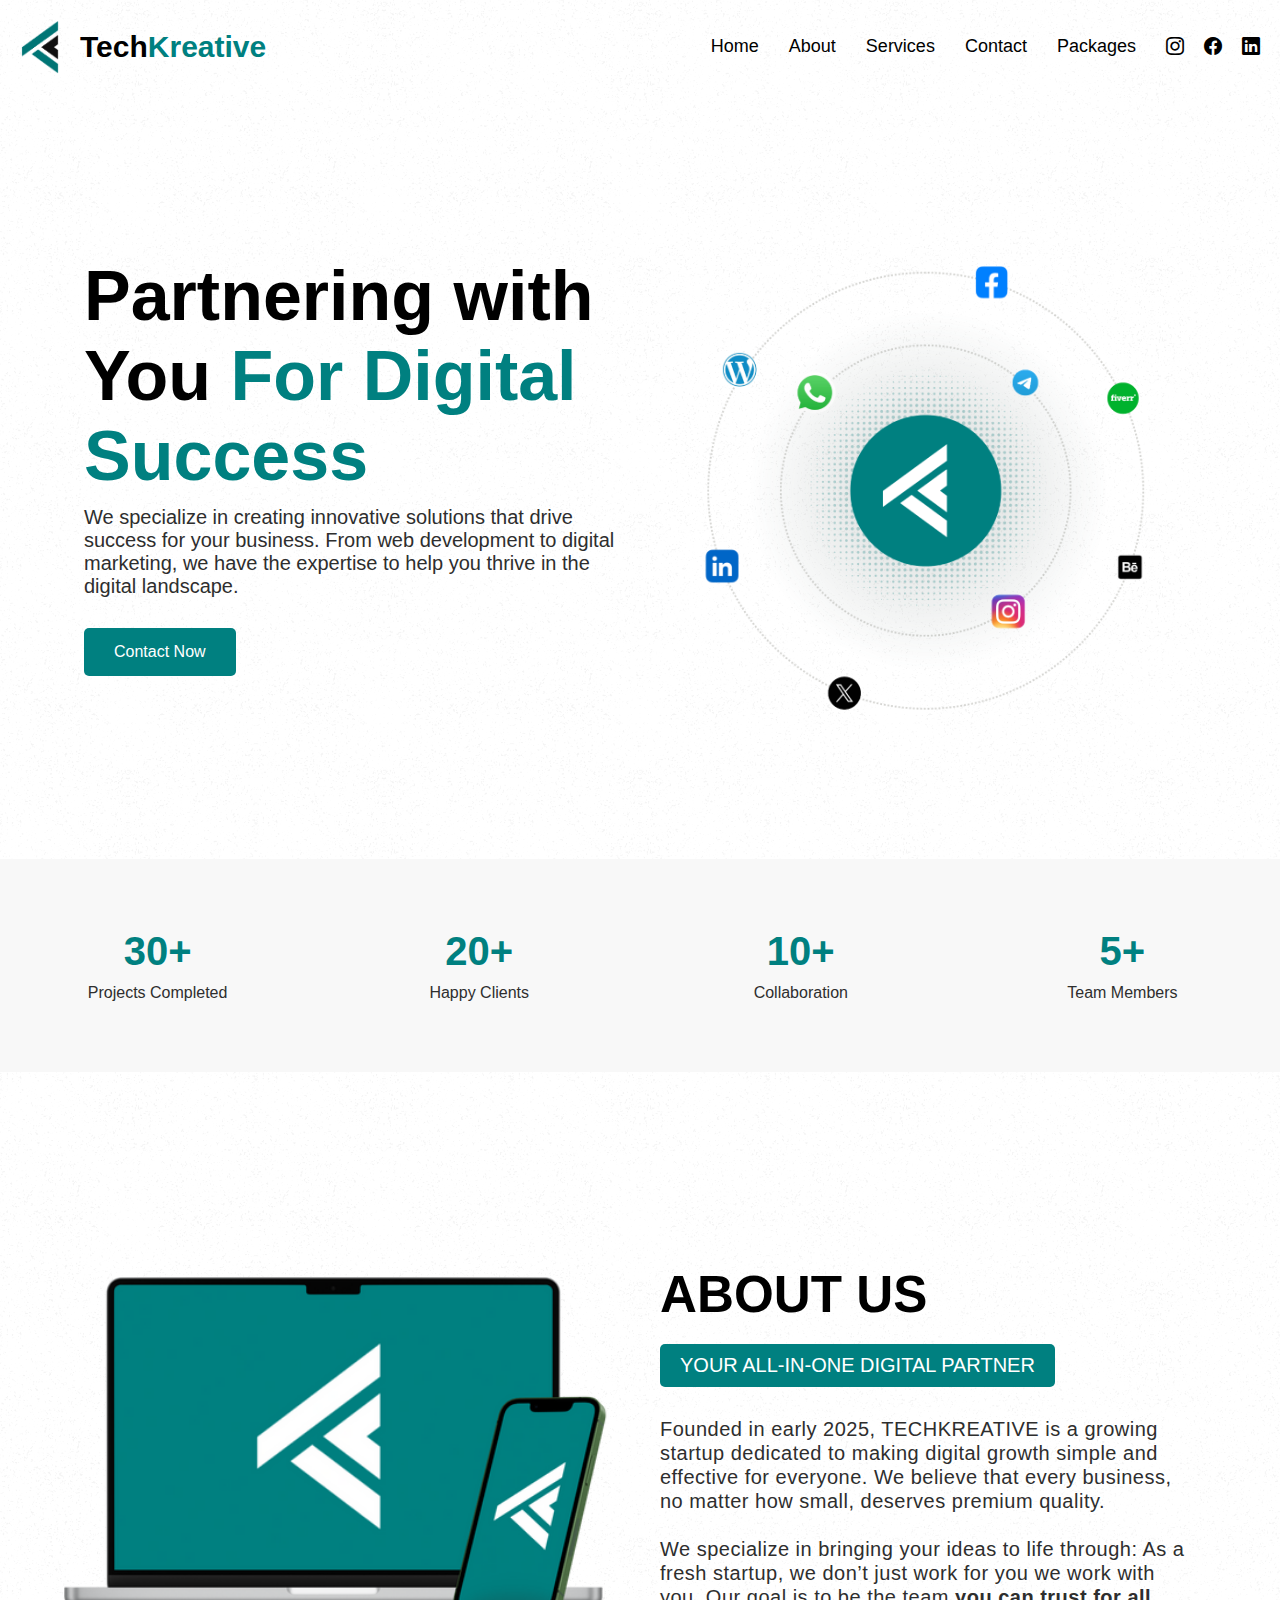
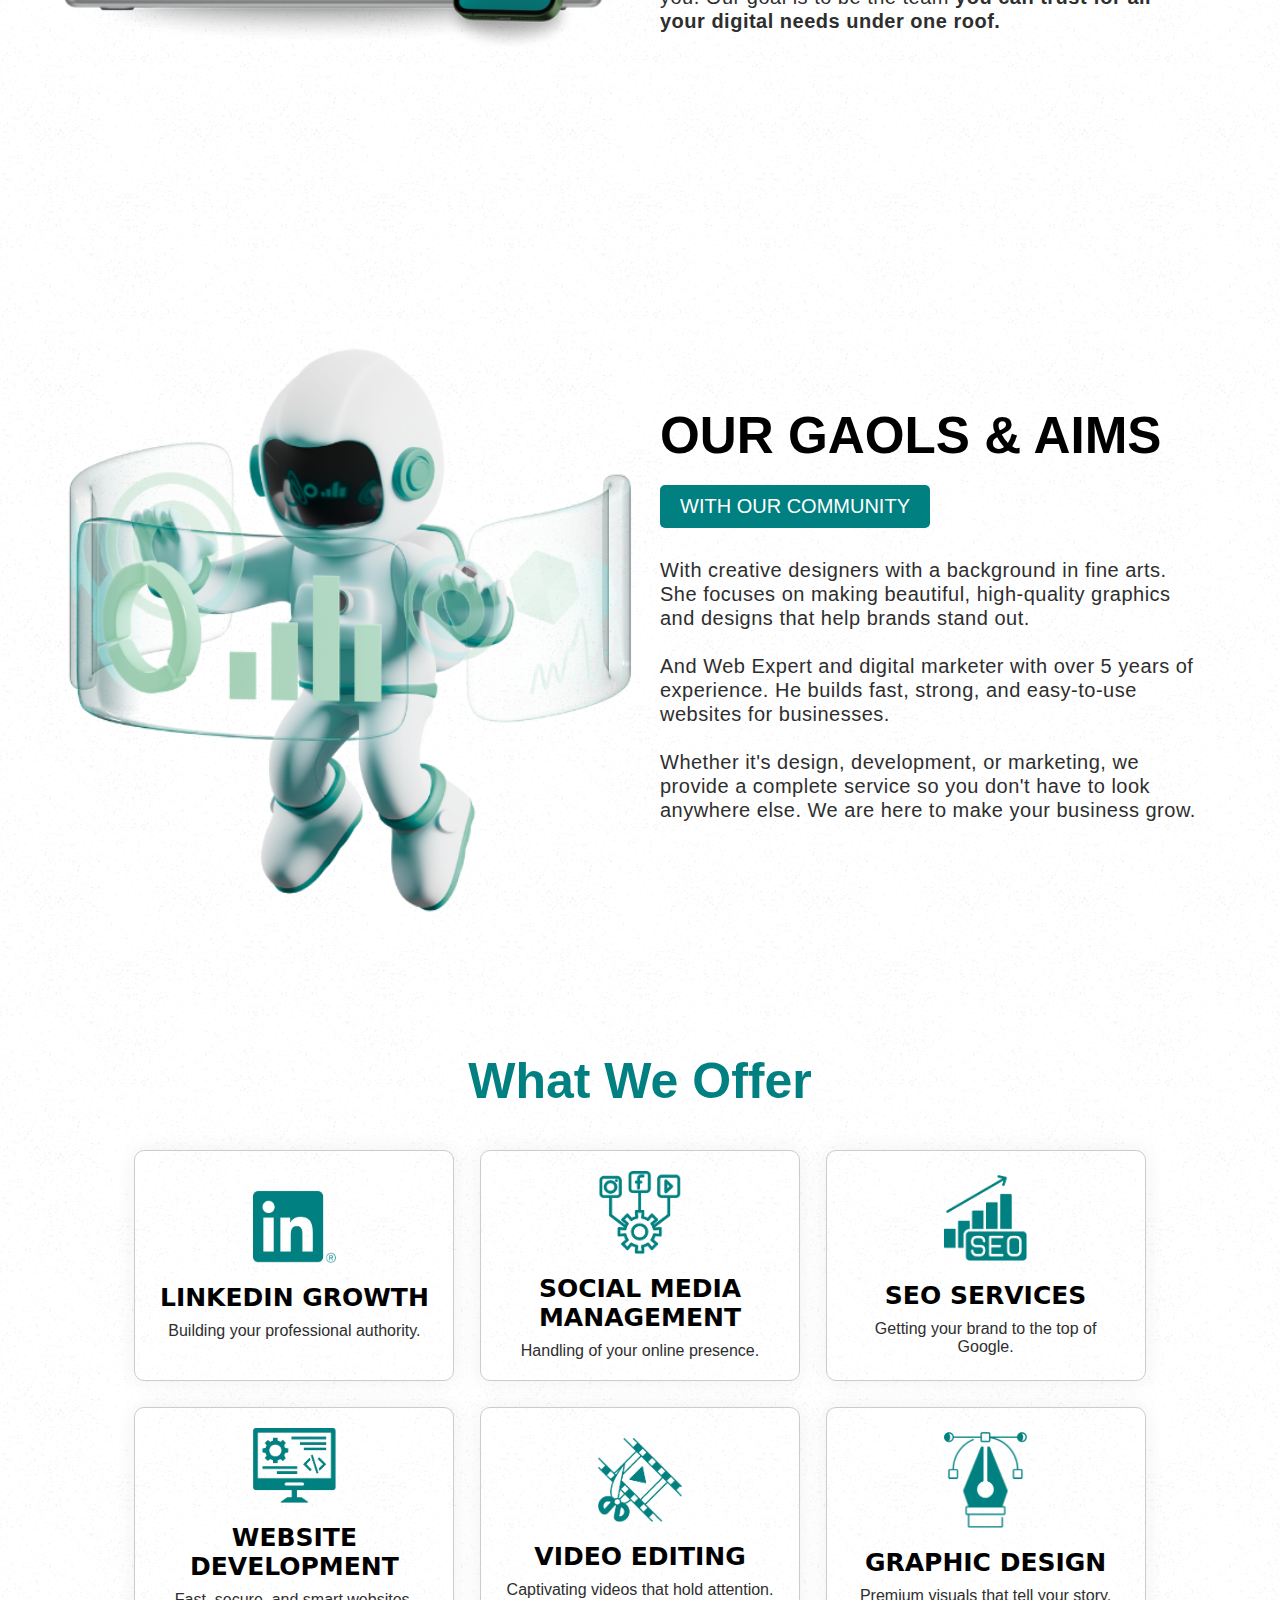
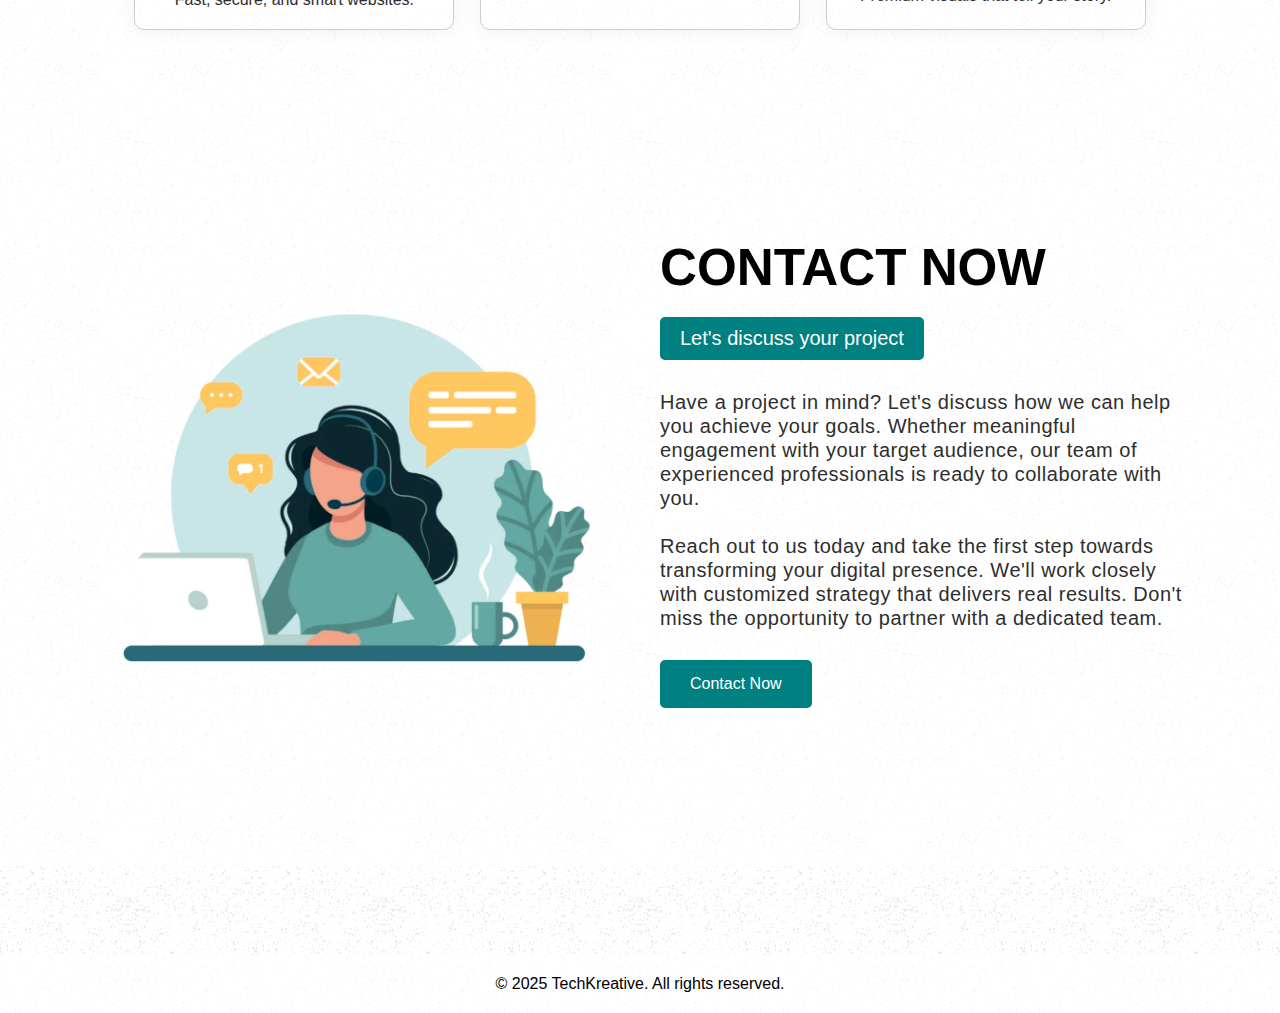
<file: index.html>
<!DOCTYPE html>
<html lang="en">

<head>
    <meta charset="UTF-8">
    <meta name="viewport" content="width=device-width, initial-scale=1.0">

    <link rel="icon" href="images/favicon.webp" type="image/x-icon">

    <link href="https://cdn.jsdelivr.net/npm/bootstrap-icons@1.10.5/font/bootstrap-icons.css" rel="stylesheet">
    <link rel="stylesheet" href="https://cdn.jsdelivr.net/npm/bootstrap-icons@1.13.1/font/bootstrap-icons.min.css">

    <link rel="stylesheet" href="style/main.css">
    <link rel="stylesheet" href="style/nav.css">
    <link rel="stylesheet" href="style/header.css">
    <link rel="stylesheet" href="style/workdone.css">
    <link rel="stylesheet" href="style/about.css">
    <link rel="stylesheet" href="style/services.css">
    <link rel="stylesheet" href="style/community.css">
    <link rel="stylesheet" href="style/contact.css">
    <link rel="stylesheet" href="style/footer.css">

    <title>TechKreative - Your Partner in Digital Growth</title>

</head>


<body>
    <nav id="nav">
        <span>
            <img loading="lazy" src="images/logo.webp" alt="TechKreative Logo"
                srcset="images/low-logo.webp 400w, images/logo.webp 800w" sizes="(max-width: 600px) 400px, 800px">
            <h2> <span class="telegrafBold">Tech</span><span class="telegrafLight sec">Kreative</span> </h2>
        </span>


        <ul>
            <li><a href="#nav">Home</a></li>
            <li><a href="#about">About</a></li>
            <li><a href="#services">Services</a></li>
            <li><a href="contact.html">Contact</a></li>
            <li><a href="packages.html">Packages</a></li>
            <section class="icons">
                <a class="bi bi-instagram" href="https://www.instagram.com/techkreative/"></a>
                <a class="bi bi-facebook" href="https://www.facebook.com/profile.php?id=61573636854887"></a>
                <a class="bi bi-linkedin" href="https://www.linkedin.com/company/107565160"></a>
            </section>
        </ul>


        <div class="nav-icon">
            <input type="checkbox" >
            <i class="bi bi-list"></i>
        </div>
    </nav>

    <header>
        <div class="header-text">
            <h1>Partnering with You <span class="sec">For Digital Success</span></h1>
            <p>
                We specialize in creating innovative solutions that drive success for your business. From web
                development to digital marketing, we have the expertise to help you thrive in the digital landscape.
            </p>
            <a class="btn" href="contact.html">Contact Now</a>
        </div>
        <div class="header-image">
            <img src="images/header.webp" alt="TechKreative Header Image">
        </div>
    </header>

    <section id="wordDone">
        <div>
            <span>30</span>
            <p>Projects Completed</p>
        </div>
        <div>
            <span>20</span>
            <p>Happy Clients</p>
        </div>
        <div>
            <span>10</span>
            <p>Collaboration</p>
        </div>
        <div>
            <span>5</span>
            <p>Team Members</p>
        </div>
    </section>

    <section id="about">
        <div>
            <img loading="lazy" src="images/about.webp" alt="TechKreative About Image"
                srcset="images/low-about.webp 400w, images/about.webp 800w" sizes="(max-width: 600px) 400px, 800px">
        </div>
        <div>
            <h2>
                ABOUT US
            </h2>

            <span>
                YOUR ALL-IN-ONE DIGITAL PARTNER
            </span>
            <p>
                Founded in early 2025, TECHKREATIVE is a growing startup dedicated to making digital growth simple and
                effective for everyone. We believe that every business, no matter how small, deserves premium quality.
                <br><br>
                We specialize in bringing your ideas to life through: As a fresh startup, we don’t just work for you we
                work with you. Our goal is to be the team <b>you can trust for all your digital needs under one
                    roof.</b>
            </p>

        </div>
    </section>

    <section id="about">
        <div>
            <img loading="lazy" src="images/pakages.png" alt="TechKreative About Image">
        </div>
        <div>
            <h2>OUR GAOLS & AIMS </h2>
            <span>
                WITH OUR COMMUNITY
            </span>
            <p>
                With creative designers with a background in fine arts. She focuses on making beautiful,
                high-quality graphics and designs that help brands stand out.
                <br><br>
                And Web Expert and digital marketer with over 5 years of experience. He builds fast,
                strong,
                and easy-to-use websites for businesses.
                <br><br>
                Whether it's design, development, or marketing, we provide a complete service
                so you
                don't have to look anywhere else. We are here to make your business grow.
            </p>
        </div>
    </section>

    <section id="services">
        <h2 class="telegrafBold sec">What We Offer</h2>
        <div>
            <div onclick="window.location.href='linkedinBranding.html'">
                <img src="images/services/img (1).png" alt="">
                <h3>LINKEDIN GROWTH</h3>
                <p>
                    Building your professional authority.
                </p>
            </div>
            <div onclick="window.location.href='socialMediaManagement.html'">
                <img src="images/services/img (2).png" alt="">
                <h3>SOCIAL MEDIA MANAGEMENT</h3>
                <p>
                    Handling of your online presence.
                </p>
            </div>
            <div onclick="window.location.href='seo.html'">
                <img src="images/services/img (3).png" alt="">
                <h3>SEO SERVICES</h3>
                <p>
                    Getting your brand to the top of Google.
                </p>
            </div>
            <div onclick="window.location.href='website.html'">
                <img src="images/services/img (4).png" alt="">
                <h3>WEBSITE DEVELOPMENT</h3>
                <p>
                    Fast, secure, and smart websites.
                </p>
            </div>
            <div onclick="window.location.href='videoEditing.html'">
                <img src="images/services/img (5).png" alt="">
                <h3>VIDEO EDITING</h3>
                <p>
                    Captivating videos that hold attention.
                </p>
            </div>
            <div onclick="window.location.href='socialMedia.html'">
                <img src="images/services/img (6).png" alt="">
                <h3>GRAPHIC DESIGN</h3>
                <p>
                    Premium visuals that tell your story.
                </p>
            </div>
        </div>
    </section>


    <section id="about">
        <div>
            <img loading="lazy" src="images/contact.png" alt="TechKreative About Image">
        </div>
        <div>
            <h2>Contact Now</h2>
            <span>
                Let's discuss your project
            </span>
            <p>
                Have a project in mind? Let's discuss how we can help you achieve your goals. Whether meaningful
                engagement with your
                target audience, our team of experienced professionals is ready to collaborate with you.
                <br><br>
                Reach out to us today and take the first step towards transforming your digital presence. We'll work
                closely with customized strategy that delivers real results. Don't miss the opportunity to partner with a dedicated team.
            </p>
            <a class="btn" href="contact.html">Contact Now</a>
        </div>
    </section>



    <br><br><br><br><br>
    <footer>
        <p>
            &copy; 2025 TechKreative. All rights reserved.
        </p>
    </footer>

</body>

</html>
</file>
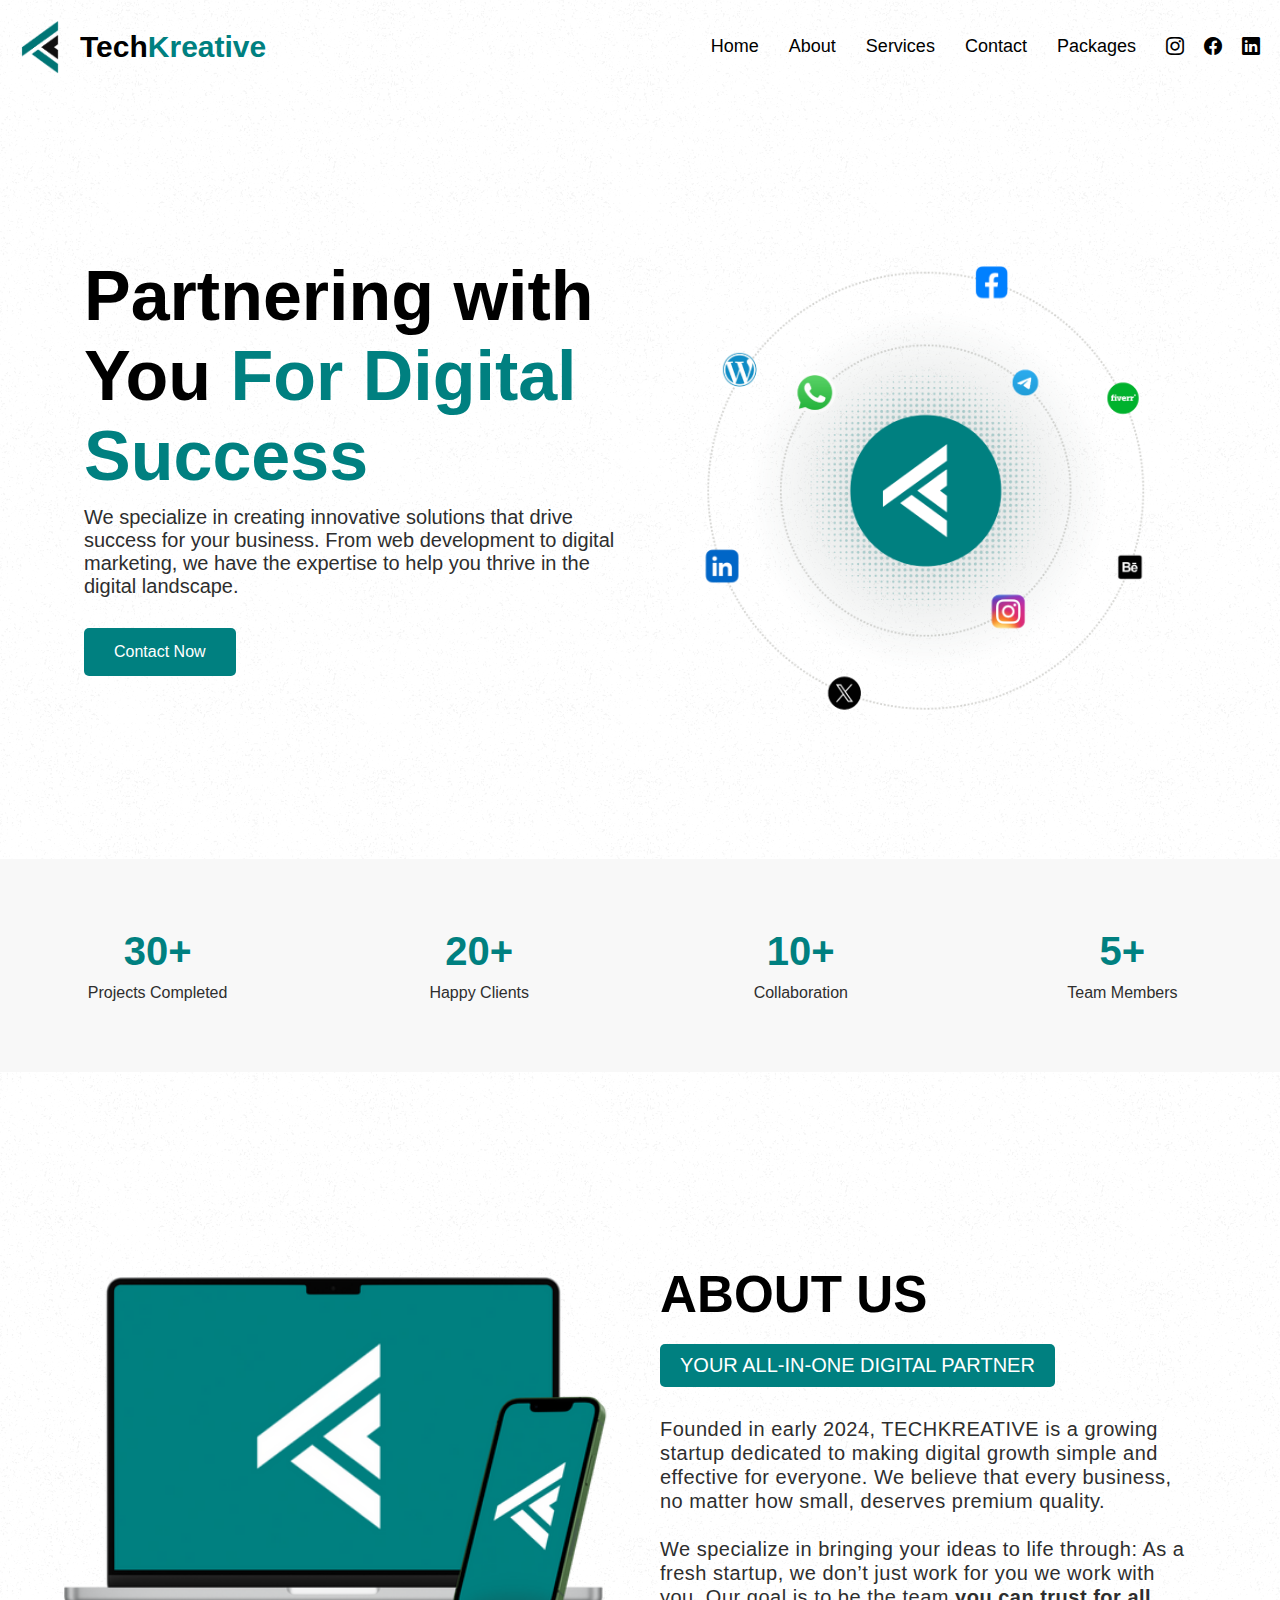
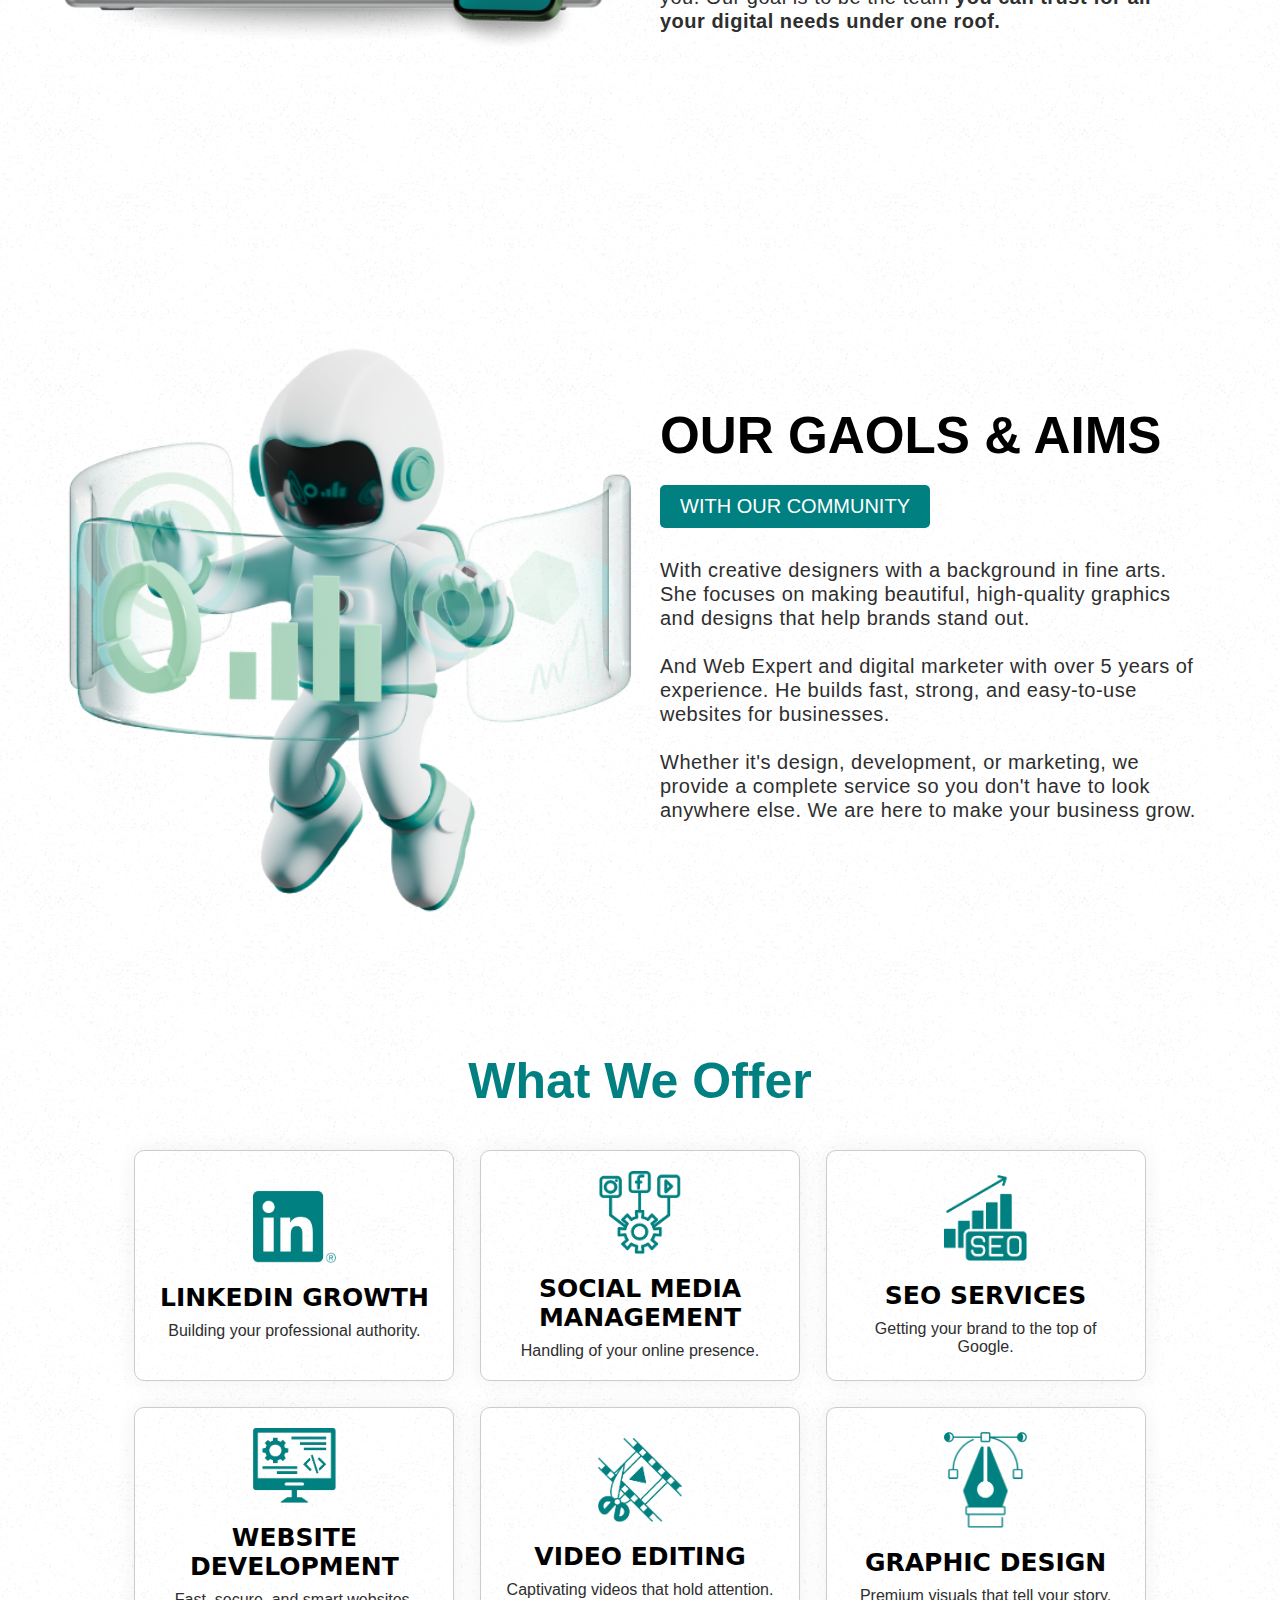
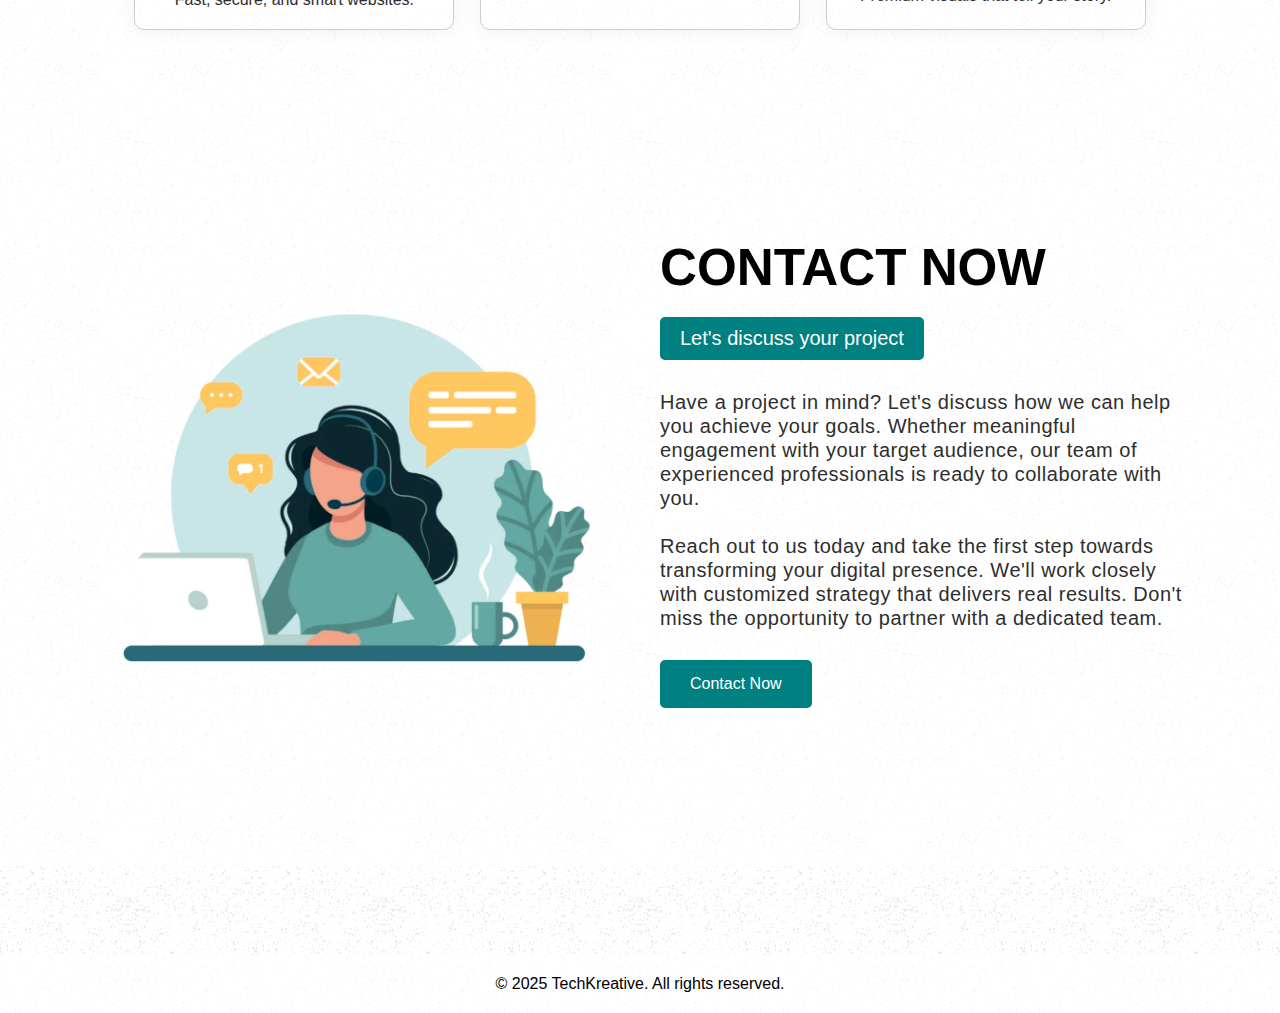
<file: docs/index.html>
<!DOCTYPE html>
<html lang="en">

<head>
    <meta charset="UTF-8">
    <meta name="viewport" content="width=device-width, initial-scale=1.0">

    <link rel="icon" href="images/favicon.webp" type="image/x-icon">

    <link href="https://cdn.jsdelivr.net/npm/bootstrap-icons@1.10.5/font/bootstrap-icons.css" rel="stylesheet">
    <link rel="stylesheet" href="https://cdn.jsdelivr.net/npm/bootstrap-icons@1.13.1/font/bootstrap-icons.min.css">

    <link rel="stylesheet" href="style/main.css">
    <link rel="stylesheet" href="style/nav.css">
    <link rel="stylesheet" href="style/header.css">
    <link rel="stylesheet" href="style/workdone.css">
    <link rel="stylesheet" href="style/about.css">
    <link rel="stylesheet" href="style/services.css">
    <link rel="stylesheet" href="style/community.css">
    <link rel="stylesheet" href="style/contact.css">
    <link rel="stylesheet" href="style/footer.css">

    <title>TechKreative - Your Partner in Digital Growth</title>

</head>


<body>
    <nav id="nav">
        <span>
            <img loading="lazy" src="images/logo.webp" alt="TechKreative Logo"
                srcset="images/low-logo.webp 400w, images/logo.webp 800w" sizes="(max-width: 600px) 400px, 800px">
            <h2> <span class="telegrafBold">Tech</span><span class="telegrafLight sec">Kreative</span> </h2>
        </span>


        <ul>
            <li><a href="#nav">Home</a></li>
            <li><a href="#about">About</a></li>
            <li><a href="#services">Services</a></li>
            <li><a href="contact.html">Contact</a></li>
            <li><a href="packages.html">Packages</a></li>
            <section class="icons">
                <a class="bi bi-instagram" href="https://www.instagram.com/techkreative/"></a>
                <a class="bi bi-facebook" href="https://www.facebook.com/profile.php?id=61573636854887"></a>
                <a class="bi bi-linkedin" href="https://www.linkedin.com/company/107565160"></a>
            </section>
        </ul>


        <div class="nav-icon">
            <input type="checkbox" >
            <i class="bi bi-list"></i>
        </div>
    </nav>

    <header>
        <div class="header-text">
            <h1>Partnering with You <span class="sec">For Digital Success</span></h1>
            <p>
                We specialize in creating innovative solutions that drive success for your business. From web
                development to digital marketing, we have the expertise to help you thrive in the digital landscape.
            </p>
            <a class="btn" href="contact.html">Contact Now</a>
        </div>
        <div class="header-image">
            <img src="images/header.webp" alt="TechKreative Header Image">
        </div>
    </header>

    <section id="wordDone">
        <div>
            <span>30</span>
            <p>Projects Completed</p>
        </div>
        <div>
            <span>20</span>
            <p>Happy Clients</p>
        </div>
        <div>
            <span>10</span>
            <p>Collaboration</p>
        </div>
        <div>
            <span>5</span>
            <p>Team Members</p>
        </div>
    </section>

    <section id="about">
        <div>
            <img loading="lazy" src="images/about.webp" alt="TechKreative About Image"
                srcset="images/low-about.webp 400w, images/about.webp 800w" sizes="(max-width: 600px) 400px, 800px">
        </div>
        <div>
            <h2>
                ABOUT US
            </h2>

            <span>
                YOUR ALL-IN-ONE DIGITAL PARTNER
            </span>
            <p>
                Founded in early 2024, TECHKREATIVE is a growing startup dedicated to making digital growth simple and
                effective for everyone. We believe that every business, no matter how small, deserves premium quality.
                <br><br>
                We specialize in bringing your ideas to life through: As a fresh startup, we don’t just work for you we
                work with you. Our goal is to be the team <b>you can trust for all your digital needs under one
                    roof.</b>
            </p>

        </div>
    </section>

    <section id="about">
        <div>
            <img loading="lazy" src="images/pakages.png" alt="TechKreative About Image">
        </div>
        <div>
            <h2>OUR GAOLS & AIMS </h2>
            <span>
                WITH OUR COMMUNITY
            </span>
            <p>
                With creative designers with a background in fine arts. She focuses on making beautiful,
                high-quality graphics and designs that help brands stand out.
                <br><br>
                And Web Expert and digital marketer with over 5 years of experience. He builds fast,
                strong,
                and easy-to-use websites for businesses.
                <br><br>
                Whether it's design, development, or marketing, we provide a complete service
                so you
                don't have to look anywhere else. We are here to make your business grow.
            </p>
            <!-- <a class="btn" href="#community">Meet Our Team</a> -->
        </div>
    </section>

    <section id="services">
        <h2 class="telegrafBold sec">What We Offer</h2>
        <div>
            <div onclick="window.location.href='linkedinBranding.html'">
                <img src="images/services/img (1).png" alt="">
                <h3>LINKEDIN GROWTH</h3>
                <p>
                    Building your professional authority.
                </p>
            </div>
            <div onclick="window.location.href='socialMediaManagement.html'">
                <img src="images/services/img (2).png" alt="">
                <h3>SOCIAL MEDIA MANAGEMENT</h3>
                <p>
                    Handling of your online presence.
                </p>
            </div>
            <div onclick="window.location.href='seo.html'">
                <img src="images/services/img (3).png" alt="">
                <h3>SEO SERVICES</h3>
                <p>
                    Getting your brand to the top of Google.
                </p>
            </div>
            <div onclick="window.location.href='website.html'">
                <img src="images/services/img (4).png" alt="">
                <h3>WEBSITE DEVELOPMENT</h3>
                <p>
                    Fast, secure, and smart websites.
                </p>
            </div>
            <div onclick="window.location.href='videoEditing.html'">
                <img src="images/services/img (5).png" alt="">
                <h3>VIDEO EDITING</h3>
                <p>
                    Captivating videos that hold attention.
                </p>
            </div>
            <div onclick="window.location.href='socialMedia.html'">
                <img src="images/services/img (6).png" alt="">
                <h3>GRAPHIC DESIGN</h3>
                <p>
                    Premium visuals that tell your story.
                </p>
            </div>
        </div>
    </section>


    <section id="about">
        <div>
            <img loading="lazy" src="images/contact.png" alt="TechKreative About Image">
        </div>
        <div>
            <h2>Contact Now</h2>
            <span>
                Let's discuss your project
            </span>
            <p>
                Have a project in mind? Let's discuss how we can help you achieve your goals. Whether meaningful
                engagement with your
                target audience, our team of experienced professionals is ready to collaborate with you.
                <br><br>
                Reach out to us today and take the first step towards transforming your digital presence. We'll work
                closely with customized strategy that delivers real results. Don't miss the opportunity to partner with a dedicated team.
            </p>
            <a class="btn" href="contact.html">Contact Now</a>
        </div>
    </section>



    <br><br><br><br><br>
    <footer>
        <p>
            &copy; 2025 TechKreative. All rights reserved.
        </p>
    </footer>

</body>

</html>
</file>
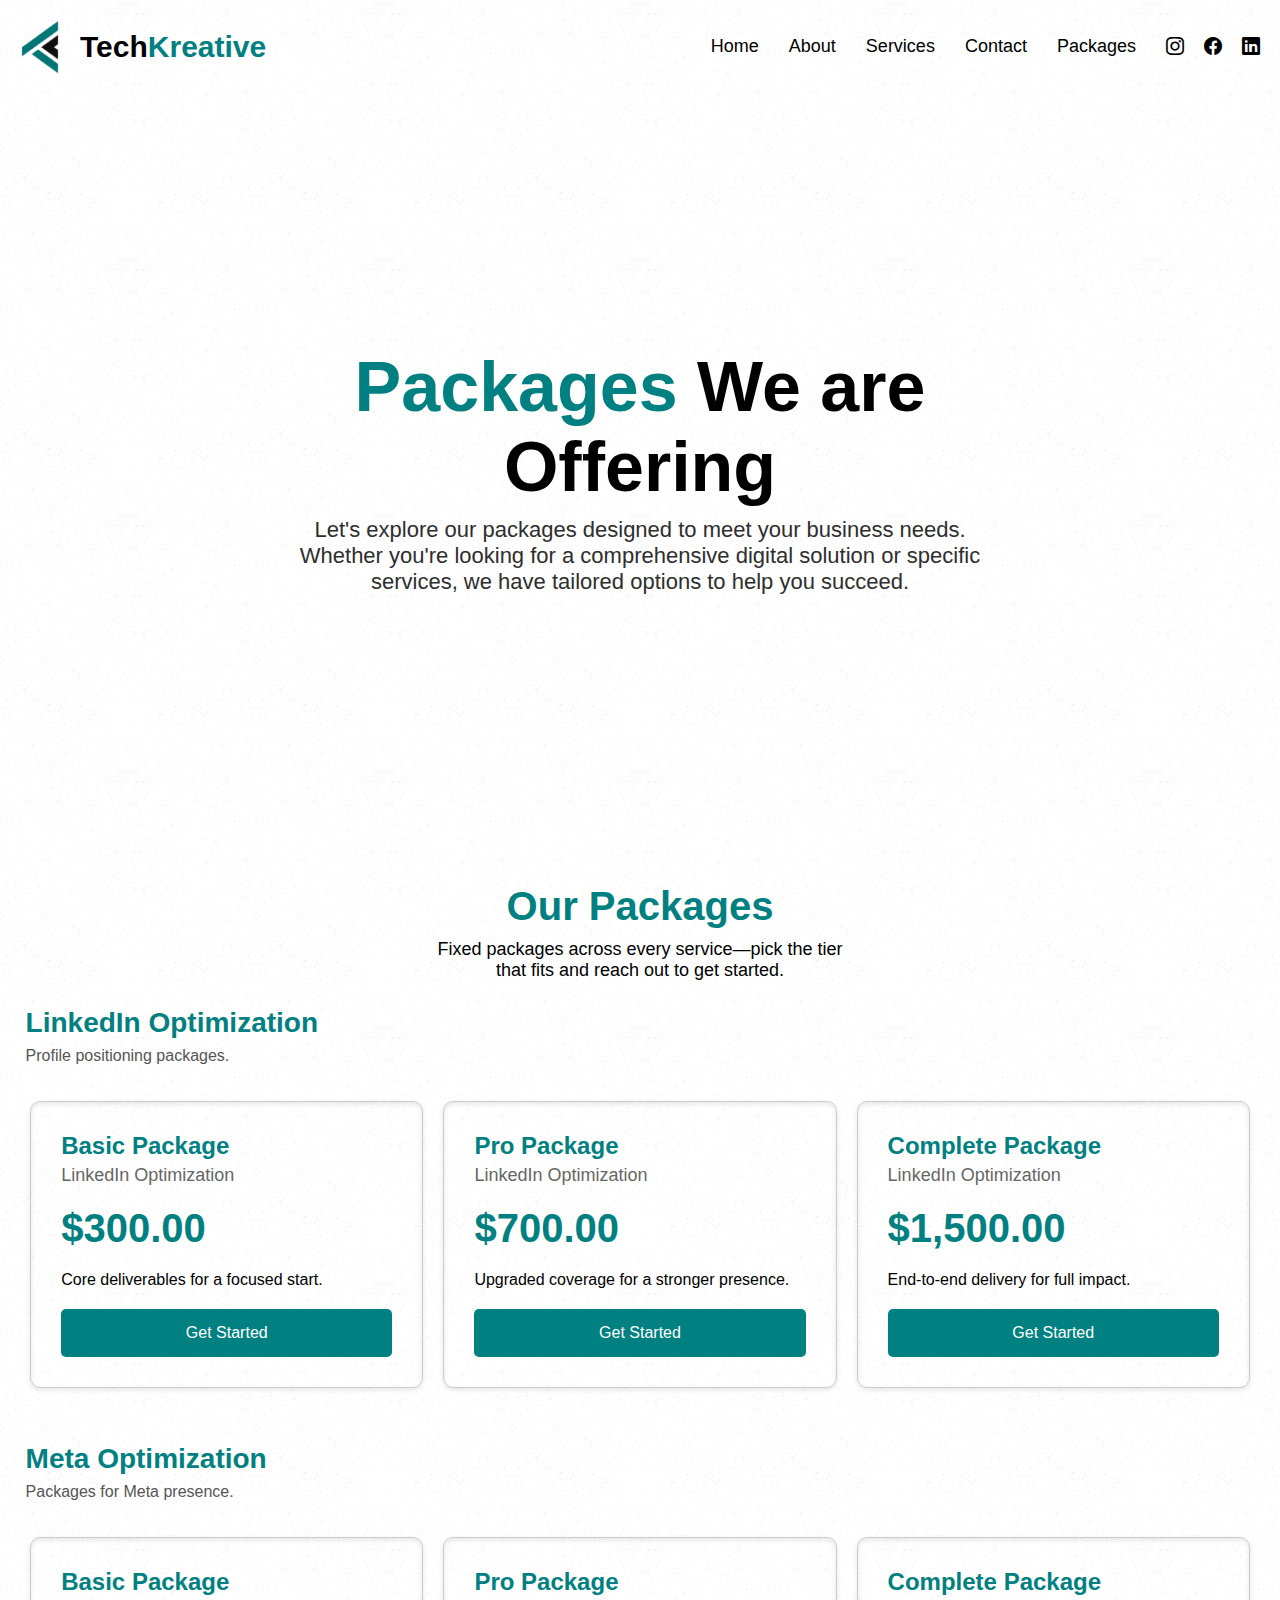
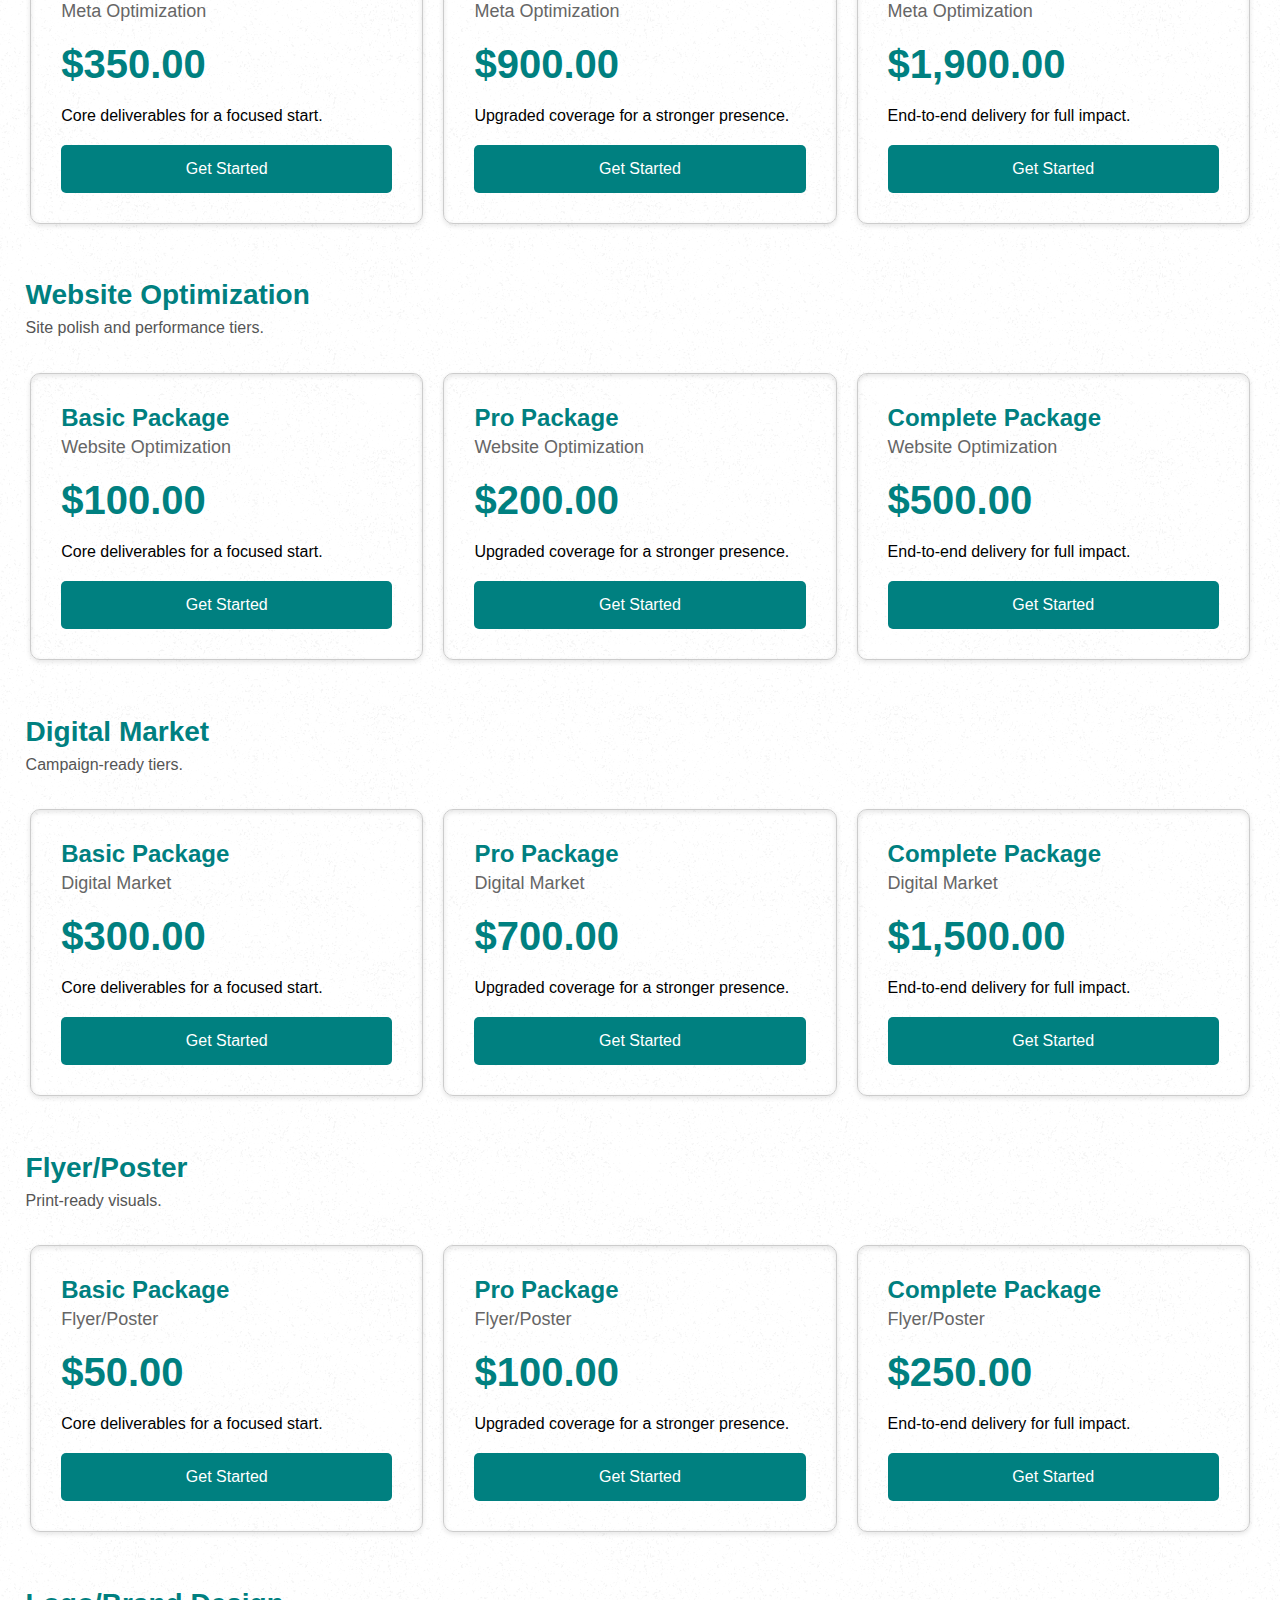
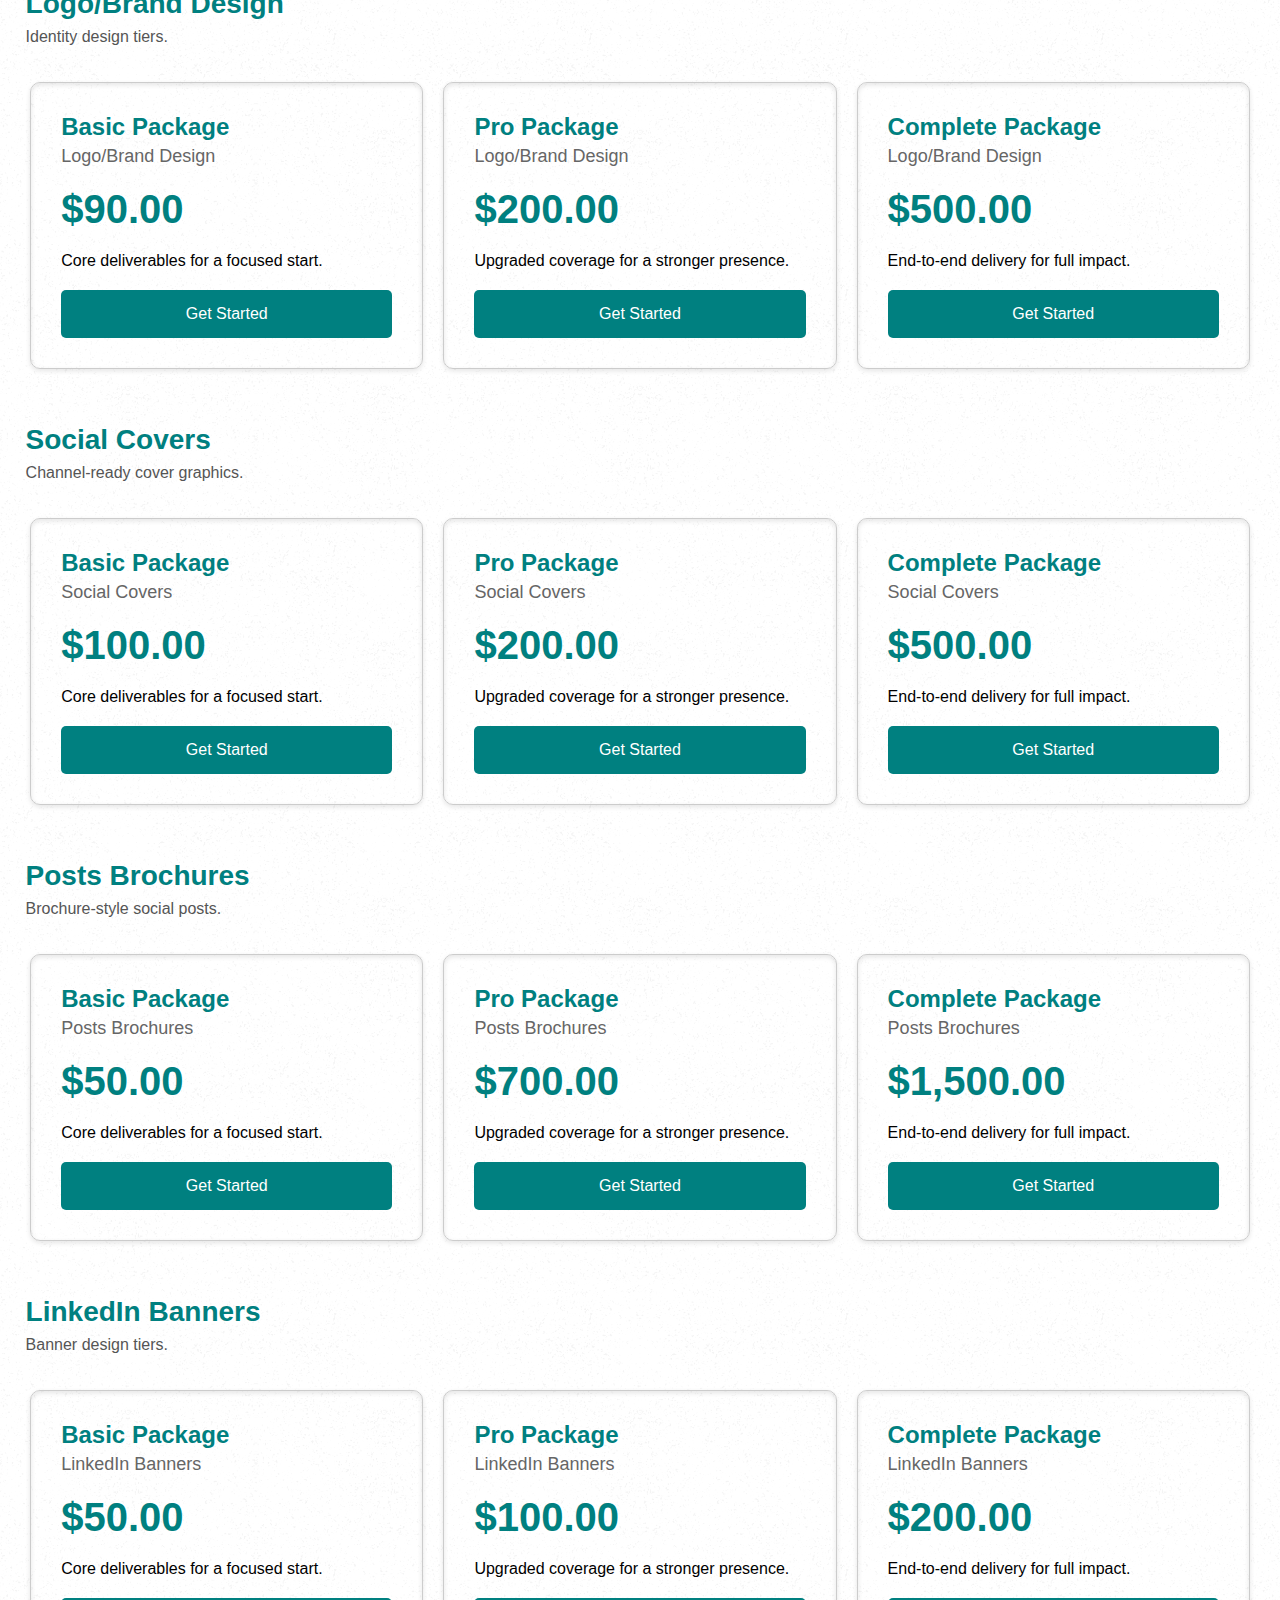
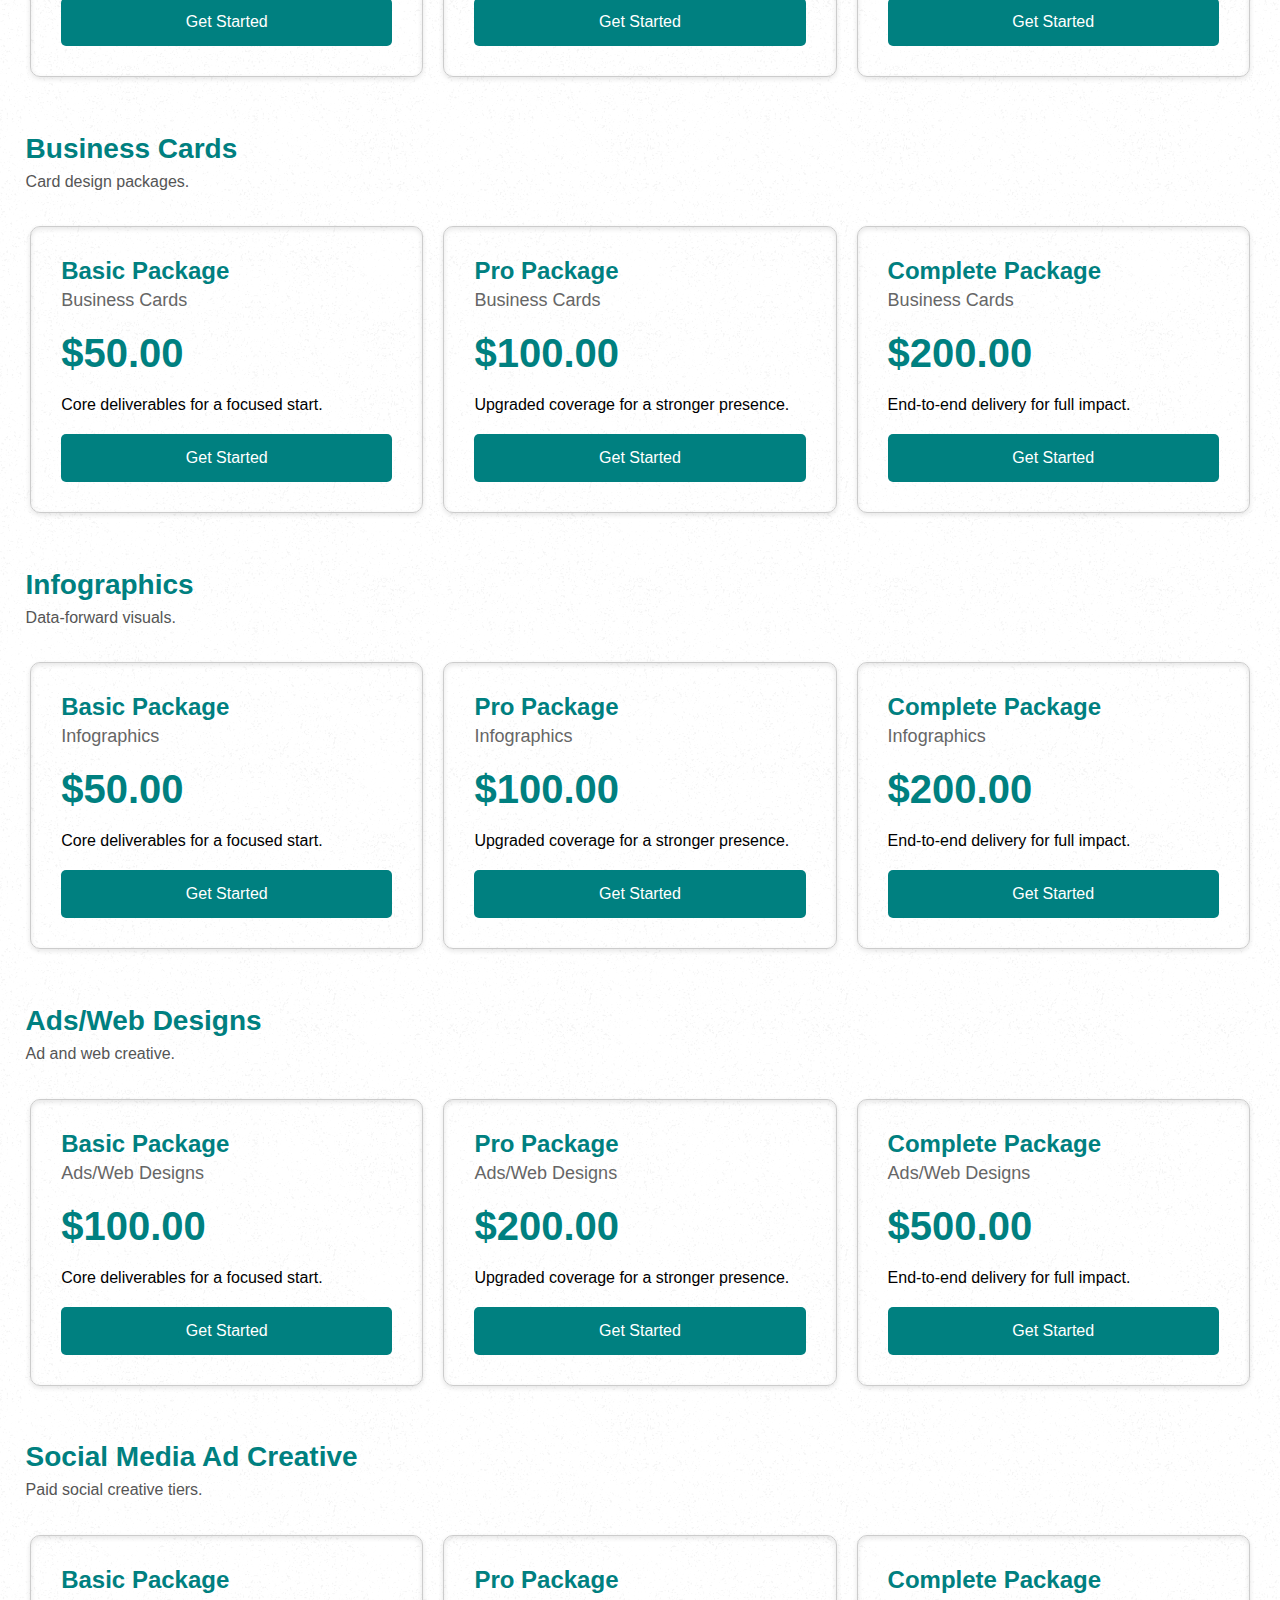
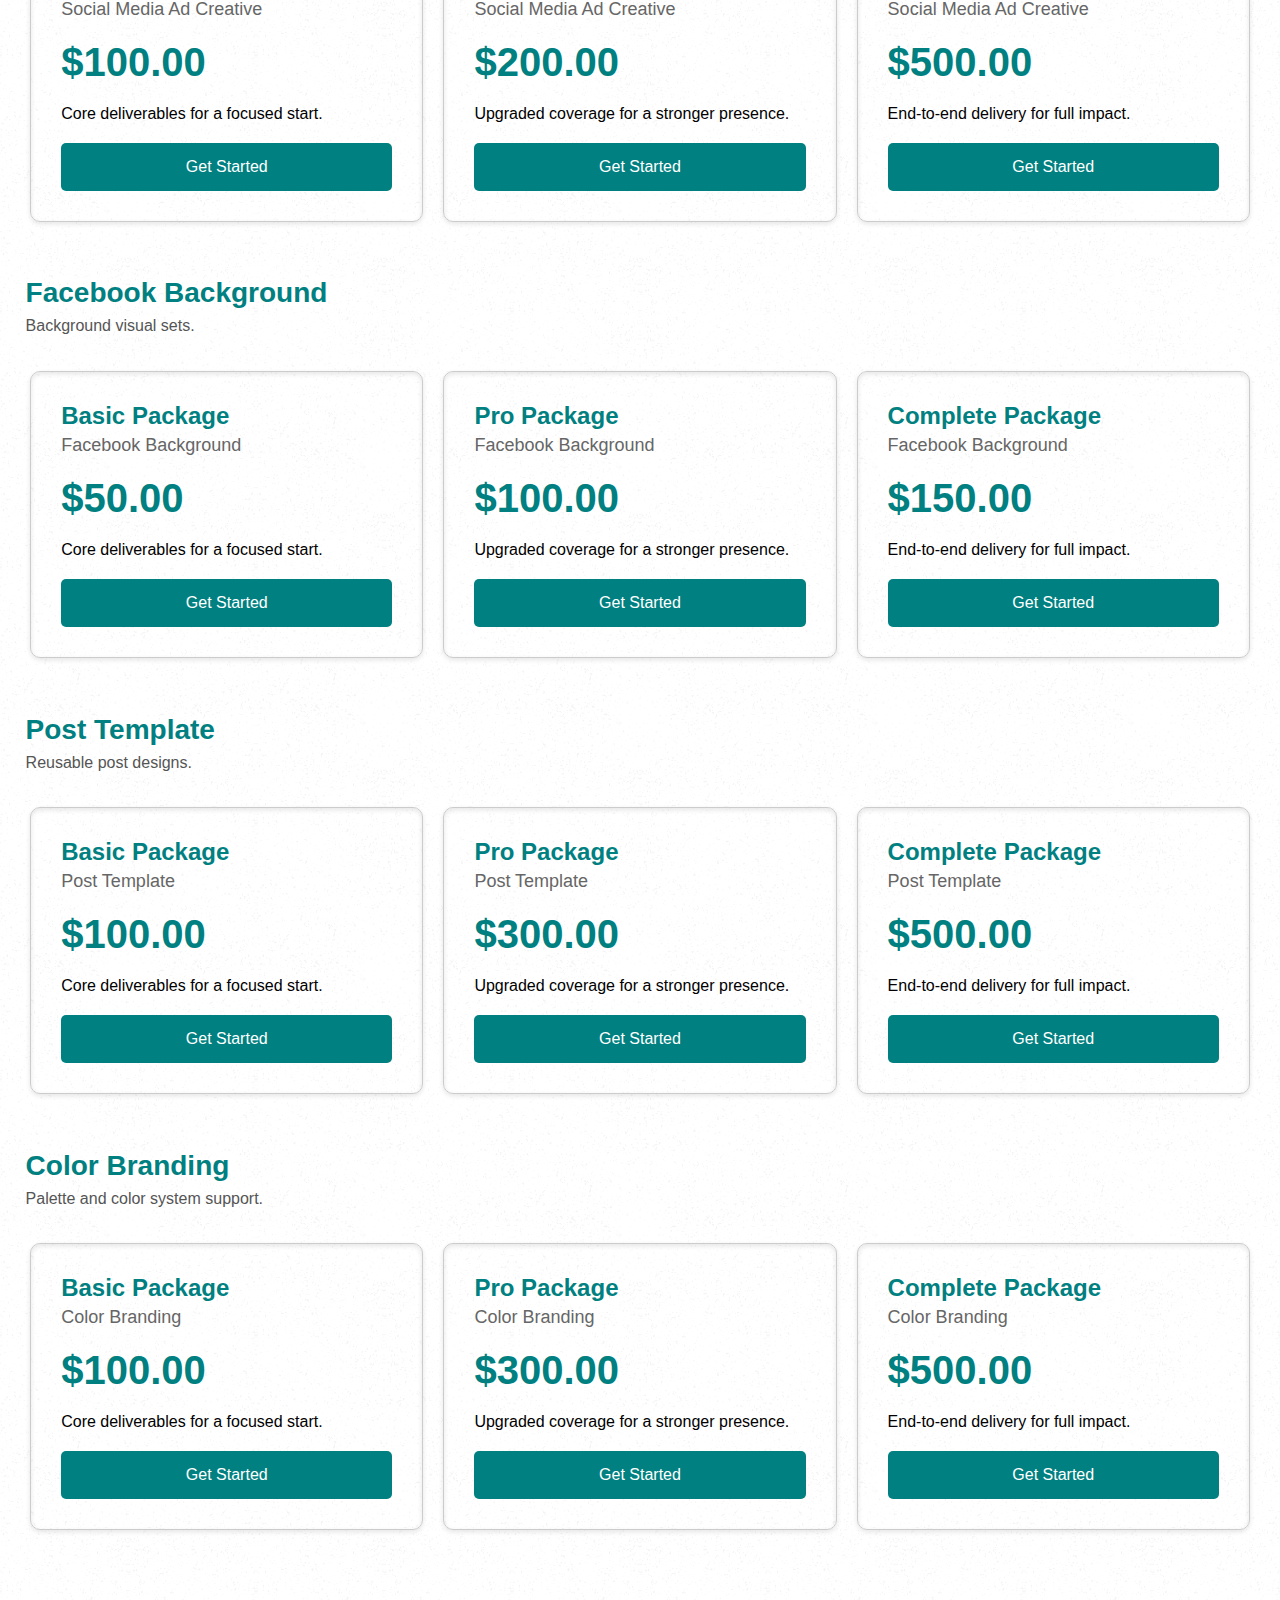
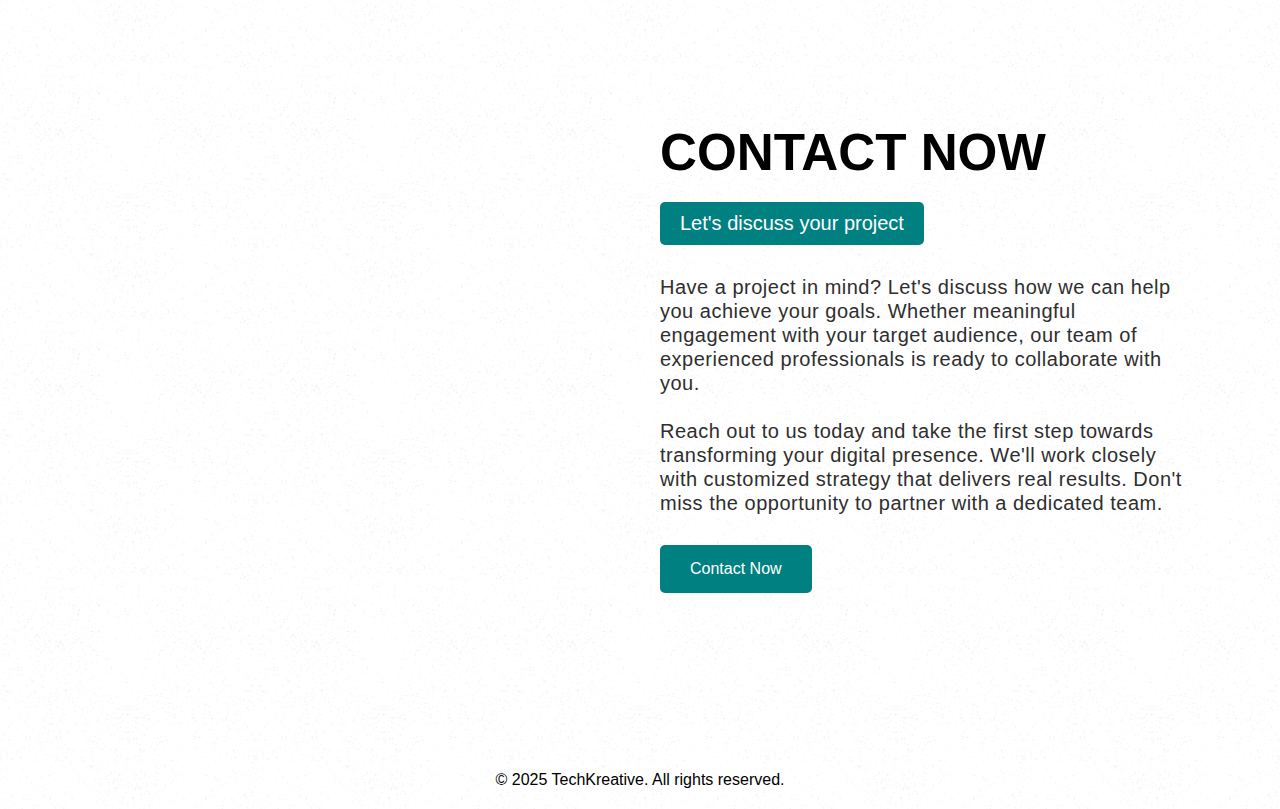
<file: packages.html>
<!DOCTYPE html>
<html lang="en">

<head>
    <meta charset="UTF-8">
    <meta name="viewport" content="width=device-width, initial-scale=1.0">
    <link rel="icon" href="images/favicon.webp" type="image/x-icon">

    <link rel="stylesheet" href="https://cdn.jsdelivr.net/npm/bootstrap-icons@1.13.1/font/bootstrap-icons.min.css">

    <link rel="stylesheet" href="style/main.css">
    <link rel="stylesheet" href="style/nav.css">
    <link rel="stylesheet" href="style/header2.css">
    <link rel="stylesheet" href="style/workdone.css">
    <link rel="stylesheet" href="style/about.css">
    <link rel="stylesheet" href="style/packages.css">
    <link rel="stylesheet" href="style/footer.css">
    <title>TechKreative - Services & Packages</title>
</head>

<body>

    <nav id="nav">
        <span>
            <img loading="lazy" src="images/logo.webp" alt="TechKreative Logo"
                srcset="images/low-logo.webp 400w, images/logo.webp 800w" sizes="(max-width: 600px) 400px, 800px">
            <h2> <span class="telegrafBold">Tech</span><span class="telegrafLight sec">Kreative</span> </h2>
        </span>


        <ul>
            <li><a href="index.html#nav">Home</a></li>
            <li><a href="index.html#about">About</a></li>
            <li><a href="index.html#services">Services</a></li>
            <li><a href="index.html#contact">Contact</a></li>
            <li><a href="packages.html">Packages</a></li>
            <section class="icons">
                <a class="bi bi-instagram" href="https://www.instagram.com/techkreative/"></a>
                <a class="bi bi-facebook" href="https://www.facebook.com/profile.php?id=61573636854887"></a>
                <a class="bi bi-linkedin" href="https://www.linkedin.com/company/107565160"></a>
            </section>
        </ul>


        <div class="nav-icon">
            <i class="bi bi-list"></i>
        </div>
    </nav>

    <header>
        <div>
            <h1><span class="sec">Packages</span> We are Offering</h1>
            <p>
                Let's explore our packages designed to meet your business needs. Whether you're looking for a
                comprehensive digital solution or specific services, we have tailored options to help you succeed.
            </p>
        </div>
    </header>

    <section id="packages">
        <div class="main">
            <h2>Our Packages</h2>
            <p>
                Fixed packages across every service—pick the tier that fits and reach out to get started.
            </p>
        </div>

        <div class="package-section">
            <div class="section-header">
                <h3>LinkedIn Optimization</h3>
                <p>Profile positioning packages.</p>
            </div>
            <div class="package-list">
                <div class="package-item">
                    <span class="top">
                        <p>Basic Package</p>
                        <p class="gray">LinkedIn Optimization</p>
                    </span>
                    <span class="price">$300.00</span>
                    <p>Core deliverables for a focused start.</p>
                    <a class="btn" href="contact.html">Get Started</a>
                </div>
                <div class="package-item">
                    <span class="top">
                        <p>Pro Package</p>
                        <p class="gray">LinkedIn Optimization</p>
                    </span>
                    <span class="price">$700.00</span>
                    <p>Upgraded coverage for a stronger presence.</p>
                    <a class="btn" href="contact.html">Get Started</a>
                </div>
                <div class="package-item">
                    <span class="top">
                        <p>Complete Package</p>
                        <p class="gray">LinkedIn Optimization</p>
                    </span>
                    <span class="price">$1,500.00</span>
                    <p>End-to-end delivery for full impact.</p>
                    <a class="btn" href="contact.html">Get Started</a>
                </div>
            </div>
        </div>

        <div class="package-section">
            <div class="section-header">
                <h3>Meta Optimization</h3>
                <p>Packages for Meta presence.</p>
            </div>
            <div class="package-list">
                <div class="package-item">
                    <span class="top">
                        <p>Basic Package</p>
                        <p class="gray">Meta Optimization</p>
                    </span>
                    <span class="price">$350.00</span>
                    <p>Core deliverables for a focused start.</p>
                    <a class="btn" href="contact.html">Get Started</a>
                </div>
                <div class="package-item">
                    <span class="top">
                        <p>Pro Package</p>
                        <p class="gray">Meta Optimization</p>
                    </span>
                    <span class="price">$900.00</span>
                    <p>Upgraded coverage for a stronger presence.</p>
                    <a class="btn" href="contact.html">Get Started</a>
                </div>
                <div class="package-item">
                    <span class="top">
                        <p>Complete Package</p>
                        <p class="gray">Meta Optimization</p>
                    </span>
                    <span class="price">$1,900.00</span>
                    <p>End-to-end delivery for full impact.</p>
                    <a class="btn" href="contact.html">Get Started</a>
                </div>
            </div>
        </div>

        <div class="package-section">
            <div class="section-header">
                <h3>Website Optimization</h3>
                <p>Site polish and performance tiers.</p>
            </div>
            <div class="package-list">
                <div class="package-item">
                    <span class="top">
                        <p>Basic Package</p>
                        <p class="gray">Website Optimization</p>
                    </span>
                    <span class="price">$100.00</span>
                    <p>Core deliverables for a focused start.</p>
                    <a class="btn" href="contact.html">Get Started</a>
                </div>
                <div class="package-item">
                    <span class="top">
                        <p>Pro Package</p>
                        <p class="gray">Website Optimization</p>
                    </span>
                    <span class="price">$200.00</span>
                    <p>Upgraded coverage for a stronger presence.</p>
                    <a class="btn" href="contact.html">Get Started</a>
                </div>
                <div class="package-item">
                    <span class="top">
                        <p>Complete Package</p>
                        <p class="gray">Website Optimization</p>
                    </span>
                    <span class="price">$500.00</span>
                    <p>End-to-end delivery for full impact.</p>
                    <a class="btn" href="contact.html">Get Started</a>
                </div>
            </div>
        </div>

        <div class="package-section">
            <div class="section-header">
                <h3>Digital Market</h3>
                <p>Campaign-ready tiers.</p>
            </div>
            <div class="package-list">
                <div class="package-item">
                    <span class="top">
                        <p>Basic Package</p>
                        <p class="gray">Digital Market</p>
                    </span>
                    <span class="price">$300.00</span>
                    <p>Core deliverables for a focused start.</p>
                    <a class="btn" href="contact.html">Get Started</a>
                </div>
                <div class="package-item">
                    <span class="top">
                        <p>Pro Package</p>
                        <p class="gray">Digital Market</p>
                    </span>
                    <span class="price">$700.00</span>
                    <p>Upgraded coverage for a stronger presence.</p>
                    <a class="btn" href="contact.html">Get Started</a>
                </div>
                <div class="package-item">
                    <span class="top">
                        <p>Complete Package</p>
                        <p class="gray">Digital Market</p>
                    </span>
                    <span class="price">$1,500.00</span>
                    <p>End-to-end delivery for full impact.</p>
                    <a class="btn" href="contact.html">Get Started</a>
                </div>
            </div>
        </div>

        <div class="package-section">
            <div class="section-header">
                <h3>Flyer/Poster</h3>
                <p>Print-ready visuals.</p>
            </div>
            <div class="package-list">
                <div class="package-item">
                    <span class="top">
                        <p>Basic Package</p>
                        <p class="gray">Flyer/Poster</p>
                    </span>
                    <span class="price">$50.00</span>
                    <p>Core deliverables for a focused start.</p>
                    <a class="btn" href="contact.html">Get Started</a>
                </div>
                <div class="package-item">
                    <span class="top">
                        <p>Pro Package</p>
                        <p class="gray">Flyer/Poster</p>
                    </span>
                    <span class="price">$100.00</span>
                    <p>Upgraded coverage for a stronger presence.</p>
                    <a class="btn" href="contact.html">Get Started</a>
                </div>
                <div class="package-item">
                    <span class="top">
                        <p>Complete Package</p>
                        <p class="gray">Flyer/Poster</p>
                    </span>
                    <span class="price">$250.00</span>
                    <p>End-to-end delivery for full impact.</p>
                    <a class="btn" href="contact.html">Get Started</a>
                </div>
            </div>
        </div>

        <div class="package-section">
            <div class="section-header">
                <h3>Logo/Brand Design</h3>
                <p>Identity design tiers.</p>
            </div>
            <div class="package-list">
                <div class="package-item">
                    <span class="top">
                        <p>Basic Package</p>
                        <p class="gray">Logo/Brand Design</p>
                    </span>
                    <span class="price">$90.00</span>
                    <p>Core deliverables for a focused start.</p>
                    <a class="btn" href="contact.html">Get Started</a>
                </div>
                <div class="package-item">
                    <span class="top">
                        <p>Pro Package</p>
                        <p class="gray">Logo/Brand Design</p>
                    </span>
                    <span class="price">$200.00</span>
                    <p>Upgraded coverage for a stronger presence.</p>
                    <a class="btn" href="contact.html">Get Started</a>
                </div>
                <div class="package-item">
                    <span class="top">
                        <p>Complete Package</p>
                        <p class="gray">Logo/Brand Design</p>
                    </span>
                    <span class="price">$500.00</span>
                    <p>End-to-end delivery for full impact.</p>
                    <a class="btn" href="contact.html">Get Started</a>
                </div>
            </div>
        </div>

        <div class="package-section">
            <div class="section-header">
                <h3>Social Covers</h3>
                <p>Channel-ready cover graphics.</p>
            </div>
            <div class="package-list">
                <div class="package-item">
                    <span class="top">
                        <p>Basic Package</p>
                        <p class="gray">Social Covers</p>
                    </span>
                    <span class="price">$100.00</span>
                    <p>Core deliverables for a focused start.</p>
                    <a class="btn" href="contact.html">Get Started</a>
                </div>
                <div class="package-item">
                    <span class="top">
                        <p>Pro Package</p>
                        <p class="gray">Social Covers</p>
                    </span>
                    <span class="price">$200.00</span>
                    <p>Upgraded coverage for a stronger presence.</p>
                    <a class="btn" href="contact.html">Get Started</a>
                </div>
                <div class="package-item">
                    <span class="top">
                        <p>Complete Package</p>
                        <p class="gray">Social Covers</p>
                    </span>
                    <span class="price">$500.00</span>
                    <p>End-to-end delivery for full impact.</p>
                    <a class="btn" href="contact.html">Get Started</a>
                </div>
            </div>
        </div>

        <div class="package-section">
            <div class="section-header">
                <h3>Posts Brochures</h3>
                <p>Brochure-style social posts.</p>
            </div>
            <div class="package-list">
                <div class="package-item">
                    <span class="top">
                        <p>Basic Package</p>
                        <p class="gray">Posts Brochures</p>
                    </span>
                    <span class="price">$50.00</span>
                    <p>Core deliverables for a focused start.</p>
                    <a class="btn" href="contact.html">Get Started</a>
                </div>
                <div class="package-item">
                    <span class="top">
                        <p>Pro Package</p>
                        <p class="gray">Posts Brochures</p>
                    </span>
                    <span class="price">$700.00</span>
                    <p>Upgraded coverage for a stronger presence.</p>
                    <a class="btn" href="contact.html">Get Started</a>
                </div>
                <div class="package-item">
                    <span class="top">
                        <p>Complete Package</p>
                        <p class="gray">Posts Brochures</p>
                    </span>
                    <span class="price">$1,500.00</span>
                    <p>End-to-end delivery for full impact.</p>
                    <a class="btn" href="contact.html">Get Started</a>
                </div>
            </div>
        </div>

        <div class="package-section">
            <div class="section-header">
                <h3>LinkedIn Banners</h3>
                <p>Banner design tiers.</p>
            </div>
            <div class="package-list">
                <div class="package-item">
                    <span class="top">
                        <p>Basic Package</p>
                        <p class="gray">LinkedIn Banners</p>
                    </span>
                    <span class="price">$50.00</span>
                    <p>Core deliverables for a focused start.</p>
                    <a class="btn" href="contact.html">Get Started</a>
                </div>
                <div class="package-item">
                    <span class="top">
                        <p>Pro Package</p>
                        <p class="gray">LinkedIn Banners</p>
                    </span>
                    <span class="price">$100.00</span>
                    <p>Upgraded coverage for a stronger presence.</p>
                    <a class="btn" href="contact.html">Get Started</a>
                </div>
                <div class="package-item">
                    <span class="top">
                        <p>Complete Package</p>
                        <p class="gray">LinkedIn Banners</p>
                    </span>
                    <span class="price">$200.00</span>
                    <p>End-to-end delivery for full impact.</p>
                    <a class="btn" href="contact.html">Get Started</a>
                </div>
            </div>
        </div>

        <div class="package-section">
            <div class="section-header">
                <h3>Business Cards</h3>
                <p>Card design packages.</p>
            </div>
            <div class="package-list">
                <div class="package-item">
                    <span class="top">
                        <p>Basic Package</p>
                        <p class="gray">Business Cards</p>
                    </span>
                    <span class="price">$50.00</span>
                    <p>Core deliverables for a focused start.</p>
                    <a class="btn" href="contact.html">Get Started</a>
                </div>
                <div class="package-item">
                    <span class="top">
                        <p>Pro Package</p>
                        <p class="gray">Business Cards</p>
                    </span>
                    <span class="price">$100.00</span>
                    <p>Upgraded coverage for a stronger presence.</p>
                    <a class="btn" href="contact.html">Get Started</a>
                </div>
                <div class="package-item">
                    <span class="top">
                        <p>Complete Package</p>
                        <p class="gray">Business Cards</p>
                    </span>
                    <span class="price">$200.00</span>
                    <p>End-to-end delivery for full impact.</p>
                    <a class="btn" href="contact.html">Get Started</a>
                </div>
            </div>
        </div>

        <div class="package-section">
            <div class="section-header">
                <h3>Infographics</h3>
                <p>Data-forward visuals.</p>
            </div>
            <div class="package-list">
                <div class="package-item">
                    <span class="top">
                        <p>Basic Package</p>
                        <p class="gray">Infographics</p>
                    </span>
                    <span class="price">$50.00</span>
                    <p>Core deliverables for a focused start.</p>
                    <a class="btn" href="contact.html">Get Started</a>
                </div>
                <div class="package-item">
                    <span class="top">
                        <p>Pro Package</p>
                        <p class="gray">Infographics</p>
                    </span>
                    <span class="price">$100.00</span>
                    <p>Upgraded coverage for a stronger presence.</p>
                    <a class="btn" href="contact.html">Get Started</a>
                </div>
                <div class="package-item">
                    <span class="top">
                        <p>Complete Package</p>
                        <p class="gray">Infographics</p>
                    </span>
                    <span class="price">$200.00</span>
                    <p>End-to-end delivery for full impact.</p>
                    <a class="btn" href="contact.html">Get Started</a>
                </div>
            </div>
        </div>

        <div class="package-section">
            <div class="section-header">
                <h3>Ads/Web Designs</h3>
                <p>Ad and web creative.</p>
            </div>
            <div class="package-list">
                <div class="package-item">
                    <span class="top">
                        <p>Basic Package</p>
                        <p class="gray">Ads/Web Designs</p>
                    </span>
                    <span class="price">$100.00</span>
                    <p>Core deliverables for a focused start.</p>
                    <a class="btn" href="contact.html">Get Started</a>
                </div>
                <div class="package-item">
                    <span class="top">
                        <p>Pro Package</p>
                        <p class="gray">Ads/Web Designs</p>
                    </span>
                    <span class="price">$200.00</span>
                    <p>Upgraded coverage for a stronger presence.</p>
                    <a class="btn" href="contact.html">Get Started</a>
                </div>
                <div class="package-item">
                    <span class="top">
                        <p>Complete Package</p>
                        <p class="gray">Ads/Web Designs</p>
                    </span>
                    <span class="price">$500.00</span>
                    <p>End-to-end delivery for full impact.</p>
                    <a class="btn" href="contact.html">Get Started</a>
                </div>
            </div>
        </div>

        <div class="package-section">
            <div class="section-header">
                <h3>Social Media Ad Creative</h3>
                <p>Paid social creative tiers.</p>
            </div>
            <div class="package-list">
                <div class="package-item">
                    <span class="top">
                        <p>Basic Package</p>
                        <p class="gray">Social Media Ad Creative</p>
                    </span>
                    <span class="price">$100.00</span>
                    <p>Core deliverables for a focused start.</p>
                    <a class="btn" href="contact.html">Get Started</a>
                </div>
                <div class="package-item">
                    <span class="top">
                        <p>Pro Package</p>
                        <p class="gray">Social Media Ad Creative</p>
                    </span>
                    <span class="price">$200.00</span>
                    <p>Upgraded coverage for a stronger presence.</p>
                    <a class="btn" href="contact.html">Get Started</a>
                </div>
                <div class="package-item">
                    <span class="top">
                        <p>Complete Package</p>
                        <p class="gray">Social Media Ad Creative</p>
                    </span>
                    <span class="price">$500.00</span>
                    <p>End-to-end delivery for full impact.</p>
                    <a class="btn" href="contact.html">Get Started</a>
                </div>
            </div>
        </div>

        <div class="package-section">
            <div class="section-header">
                <h3>Facebook Background</h3>
                <p>Background visual sets.</p>
            </div>
            <div class="package-list">
                <div class="package-item">
                    <span class="top">
                        <p>Basic Package</p>
                        <p class="gray">Facebook Background</p>
                    </span>
                    <span class="price">$50.00</span>
                    <p>Core deliverables for a focused start.</p>
                    <a class="btn" href="contact.html">Get Started</a>
                </div>
                <div class="package-item">
                    <span class="top">
                        <p>Pro Package</p>
                        <p class="gray">Facebook Background</p>
                    </span>
                    <span class="price">$100.00</span>
                    <p>Upgraded coverage for a stronger presence.</p>
                    <a class="btn" href="contact.html">Get Started</a>
                </div>
                <div class="package-item">
                    <span class="top">
                        <p>Complete Package</p>
                        <p class="gray">Facebook Background</p>
                    </span>
                    <span class="price">$150.00</span>
                    <p>End-to-end delivery for full impact.</p>
                    <a class="btn" href="contact.html">Get Started</a>
                </div>
            </div>
        </div>

        <div class="package-section">
            <div class="section-header">
                <h3>Post Template</h3>
                <p>Reusable post designs.</p>
            </div>
            <div class="package-list">
                <div class="package-item">
                    <span class="top">
                        <p>Basic Package</p>
                        <p class="gray">Post Template</p>
                    </span>
                    <span class="price">$100.00</span>
                    <p>Core deliverables for a focused start.</p>
                    <a class="btn" href="contact.html">Get Started</a>
                </div>
                <div class="package-item">
                    <span class="top">
                        <p>Pro Package</p>
                        <p class="gray">Post Template</p>
                    </span>
                    <span class="price">$300.00</span>
                    <p>Upgraded coverage for a stronger presence.</p>
                    <a class="btn" href="contact.html">Get Started</a>
                </div>
                <div class="package-item">
                    <span class="top">
                        <p>Complete Package</p>
                        <p class="gray">Post Template</p>
                    </span>
                    <span class="price">$500.00</span>
                    <p>End-to-end delivery for full impact.</p>
                    <a class="btn" href="contact.html">Get Started</a>
                </div>
            </div>
        </div>

        <div class="package-section">
            <div class="section-header">
                <h3>Color Branding</h3>
                <p>Palette and color system support.</p>
            </div>
            <div class="package-list">
                <div class="package-item">
                    <span class="top">
                        <p>Basic Package</p>
                        <p class="gray">Color Branding</p>
                    </span>
                    <span class="price">$100.00</span>
                    <p>Core deliverables for a focused start.</p>
                    <a class="btn" href="contact.html">Get Started</a>
                </div>
                <div class="package-item">
                    <span class="top">
                        <p>Pro Package</p>
                        <p class="gray">Color Branding</p>
                    </span>
                    <span class="price">$300.00</span>
                    <p>Upgraded coverage for a stronger presence.</p>
                    <a class="btn" href="contact.html">Get Started</a>
                </div>
                <div class="package-item">
                    <span class="top">
                        <p>Complete Package</p>
                        <p class="gray">Color Branding</p>
                    </span>
                    <span class="price">$500.00</span>
                    <p>End-to-end delivery for full impact.</p>
                    <a class="btn" href="contact.html">Get Started</a>
                </div>
            </div>
        </div>
    </section>



   <section id="about">
        <div>
            <img loading="lazy" src="images/contact.png" alt="TechKreative About Image">
        </div>
        <div>
            <h2>Contact Now</h2>
            <span>
                Let's discuss your project
            </span>
            <p>
                Have a project in mind? Let's discuss how we can help you achieve your goals. Whether meaningful
                engagement with your
                target audience, our team of experienced professionals is ready to collaborate with you.
                <br><br>
                Reach out to us today and take the first step towards transforming your digital presence. We'll work
                closely with customized strategy that delivers real results. Don't miss the opportunity to partner with a dedicated team.
            </p>
            <a class="btn" href="contact.html">Contact Now</a>
        </div>
    </section>

    <footer>
        <p>
            &copy; 2025 TechKreative. All rights reserved.
        </p>
    </footer>

</body>

</html>
</file>
<file: style/main.css>
.telegraf {
  font-family: Arial, Helvetica, sans-serif;
}

* {
  margin: 0;
  padding: 0;
  box-sizing: border-box;
  font-family: Arial, Helvetica;
}

h1 {
  font-size: 100px;
}

.sec {
  color: #008080;
}

.btn {
  background-color: #008080;
  color: white;
  border: none;
  padding: 15px 30px;
  font-size: 16px;
  cursor: pointer;
  border-radius: 5px;
  transition: background-color transform 0.3s ease;
  text-decoration: none;
}

.btn:hover {
  background-color: #006666;
  transform: scale(1.02);
}

.btn:active {
  background-color: #004d4d;
  transform: scale(0.98);
}

html {
  scroll-behavior: smooth !important;
  color-scheme: light;
  background-color: #ffffff;
  color: #000000;
}

body {
  width: 100%;
  overflow-x: hidden;
  background: url("../images/background2.webp");
  background-size: 20%;
   
  scroll-behavior: smooth !important;
  color: #000000;
}

html,
body {
  background-color: #ffffff !important;
  color: #000000 !important;
}

* {
  background-color: transparent;
  color: inherit;
}

img {
  mix-blend-mode: normal !important;
}

@media screen and (max-width: 800px) {
  h2 {
    font-size: 40px !important;
  }

  p {
    font-size: 16px !important;
  }
}

.circle {
  position: fixed;
  top: 0;
  left: 0;
  border-radius: 50%;
  pointer-events: none;
  transform: translate(-50%, -50%);
  z-index: 9999;
  display: none;
  background-color: #008080;
  height: 10px;
  width: 10px;
}
</file>
<file: style/nav.css>
nav {
  display: flex;
  align-items: center;
  justify-content: space-between;
  padding: 20px;
  background-color: rgba(255, 255, 255, 0.627);
  z-index: 100;

  span {
    display: flex;
    align-items: center;
    justify-content: center;

    img {
      width: 40px;
      object-fit: contain;
      margin-right: 20px;
    }

    h2 {
      display: flex;
      flex-wrap: nowrap;
      font-size: 30px;
      color: black;
    }
  }

  ul {
    display: flex;
    list-style: none;
    gap: 30px;
    color: #008080 !important;

    a {
      text-decoration: none;
      color: black;
      font-size: 18px;
      transition: color 0.3s ease;
    }
  }

  .icons {
    display: flex;
    gap: 20px;
    font-size: 20px;
    color: #008080;
  }

  .nav-icon {
    display: none;
    font-size: 30px;
    cursor: pointer;
    color: #008080;
  }

  @media screen and (max-width: 900px) {
    span {
      img {
        width: 30px;
        margin-right: 10px;
        position: relative;
      }

      h2 {
        font-size: 25px !important;
      }
    }

    ul {
      display: none;
      flex-direction: column;
      position: absolute;
      top: 80px;
      right: 0;
      width: 100%;
      background-color: #f4f4f4;
      padding: 20px 40px;
      text-align: right;
      width: fit-content;
      box-shadow: 0 2px 10px rgba(0, 0, 0, 0.17);
      border-radius: 10px;
      z-index: 10000 !important;
    }

    .btn {
      display: none;
    }

    .nav-icon {
      display: block;
    }
  }
}
</file>
<file: style/header.css>
header {
  display: flex;
  align-items: center;
  justify-content: center;
  text-align: center;
  /* padding: 50px; */
  background-color: rgba(255, 255, 255, 0.627);
  

  div {
    width: 45vw;
    height: 85vh;
    display: flex;
    align-items: center;
    justify-content: center;
    flex-direction: column;

    h1 {
      padding: 0 20px;
      font-size:  4vmax;
      text-align: left;
    }

    p {
      padding: 10px 20px;
      font-size: 20px;
      text-align: left;
      color: #2e2e2e;
    }

    a {
      align-self: start;
      margin: 20px;
    }

    img {
      width: 80%;
      height: auto;
      object-fit: cover;
      margin-top: 20px;
    }
  }

  @media screen and (max-width: 1400px) {
    div {
      h1 {
        font-size: 70px;
      }
    }
  }

  @media screen and (max-width: 1000px) {
    display: flex;
    flex-direction: column-reverse;

    div {
      width: 90%;
      height: fit-content;
      padding: 20px 0px;
      z-index: 1;
      h1 {
        font-size: 50px;
      }

      p {
        font-size: 16px;
      }
    }
    .header-image {
      width: 50%;
      position: relative;
      z-index: 1;
      img {
        width: 100%;
        z-index: -100;
      }
    }
  }

  @media screen and (max-width: 800px) {
    display: flex;
    flex-wrap: wrap-reverse;
    gap: 50px;

    div {
      position: relative;
      width: 90vw;
      height: auto;

      h1 {
        font-size: 50px;
      }

      p {
        font-size: 16px;
      }

      img {
        width: 60%;
        height: auto;
      }
    }
  }

  @media screen and (max-width: 400px) {
    div {
      gap: 10px;

      h1 {
        font-size: 40px;
        padding: 0 10px;
      }

      p {
        padding: 0 10px;
      }

      .btn {
        margin: 0 10px;
        padding: 10px 20px;
      }
    }
  }
}
</file>
<file: style/workdone.css>
#wordDone {
  display: flex;
  justify-content: space-evenly;
  align-items: center;
  flex-wrap: wrap;
  padding: 50px 0;
  gap: 5vw;
  width: 100%;
  background-color: #f8f8f8 !important;

  div {
    display: flex;
    flex-direction: column;
    align-items: center;
    justify-content: center;
    width: 200px;
    padding: 20px;
    border-radius: 10px;
    transition: transform 0.3s ease, box-shadow 0.3s ease;

    span {
      font-size: 40px;
      color: #008080;
      font-weight: bold;
      margin-bottom: 10px;

      &::after {
        content: "+";
      }
    }

    p {
      font-size: 16px;
      text-align: center;
      color: #2e2e2e;
    }

    &:hover {
      transform: scale(1.05);
    }
  }
}
</file>
<file: style/about.css>
#about {
  display: flex;
  align-items: center;
  justify-content: center;
  text-align: center;
  background-color: rgba(255, 255, 255, 0.627);

  div {
    width: 45vw;
    min-height: 85vh;
    display: flex;
    align-items: center;
    justify-content: center;
    flex-direction: column;

    h2 {
      padding: 0 20px;
      font-size: 4vmax;
      align-self: start;
      text-align: left;
      color: black;
      text-transform: uppercase;
    }

    p {
      padding: 10px 20px;
      font-size: 20px;
      text-align: left;
      color: #2e2e2e;
      letter-spacing: 0.5px;
      line-height: 1.2;
    }
    span {
      background-color: #008080;
      padding: 10px 20px;
      margin: 20px;
      align-self: flex-start;
      color: white;
      font-size: 20px;
      border-radius: 5px;
    }

    a {
      align-self: start;
      margin: 20px;
      color: white;
    }

    img {
      width: 100%;
      max-width: 600px;
      height: auto;
      object-fit: cover;
      margin-top: 20px;
    }
    button {
      font-size: 18px;
    }
  }

  @media screen and (max-width: 1400px) {
    div {
      h1 {
        font-size: 70px;
      }
      img {
        width: 100% !important;
      }
    }
  }

  @media screen and (max-width: 1000px) {
    display: flex;
    flex-direction: column;
    justify-content: center;

    div {
      width: 100%;
      min-height: auto;
      padding: 5vw 0px;
      h2 {
        font-size: 50px;
      }

      p {
        font-size: 16px;
      }
    }
  }

  @media screen and (max-width: 800px) {
    display: flex;
    flex-wrap: wrap-reverse;
    gap: 50px;
    height: auto !important;

    div {
      width: 90vw;
      height: auto;

      h2 {
        font-size: 50px;
      }

      p {
        font-size: 16px;
      }

      img {
        width: 60%;
        height: auto;
      }
    }
  }

  @media screen and (max-width: 400px) {
    div {
      gap: 10px;

      h2 {
        font-size: 40px;
        padding: 0 10px;
      }

      p {
        padding: 0 10px;
      }

      .btn {
        margin: 0 10px;
        padding: 10px 20px;
      }
    }
  }
}
</file>
<file: style/services.css>
#services {
  display: flex;
  justify-content: center;
  align-items: center;
  flex-direction: column;
  padding: 50px 0;
  font-family: Arial, Helvetica;
  background-color: rgba(255, 255, 255, 0.627);

   

  h2 {
    margin-bottom: 20px;
    font-size: 50px;
    color: #008080;
  }

  div {
    display: flex;
    justify-content: center;
    flex-wrap: wrap;
    padding: 20px;
    gap: 2vw;

    div {
      cursor: pointer;
      text-align: center;
      padding: 20px;
      border: 1px solid #ccc;
      border-radius: 10px;
      min-width: 250px;
      width: 25vw;
      display: flex;
      justify-content: center;
      align-items: center;
      flex-direction: column;
      gap: 10px;
      box-shadow: 0px 0px 20px rgba(51, 51, 51, 0.068);
      transition: transform 0.3s ease, box-shadow 0.3s ease, color 0.3s ease,
        background-color 0.3s ease;

      img {
        width: 30%;
        object-fit: cover;
        color: #008080;
        margin-bottom: 10px;
      }

      h3 {
        font-size: 25px;
        color: black;
        font-family: system-ui, -apple-system, BlinkMacSystemFont, "Segoe UI",
          Roboto, Oxygen, Ubuntu, Cantarell, "Open Sans", "Helvetica Neue",
          sans-serif;
        text-shadow: 0;
      }

      p {
        text-shadow: 0;
        color: #2e2e2e;
        font-size: 16px;
      }

      &:hover {
        transform: scale(1.05);
        box-shadow: 0px 0px 20px rgba(58, 58, 58, 0.1);
        color: #fff;
        background-color: #008080;

        h3 {
          color: #ffffff;
        }

        p {
          color: #ffffff;
        }

        img {
          filter: brightness(0) invert(1);
        }
      }
    }

    @media screen and (max-width: 600px) {
      div {
        width: 100%;
        img{
          width: 50%;
        }
      }
    }
  }
}
</file>
<file: style/community.css>
#community {
  display: flex;
  flex-direction: column;
  align-items: center;
  background-color: rgba(255, 255, 255, 0.424);
  padding: 50px 0;

  h2 {
    margin-bottom: 10px;
    font-size: 50px;
    text-align: center;
  }

  > div {
    display: flex;
    justify-content: center;
    flex-wrap: wrap;
    padding: 20px;
    align-items: baseline;
    gap: 30px;
    align-self: stretch;

    > div {
      width: 350px;
      height: 550px;


      min-width: 250px;
      padding-top: 30px;
      position: relative;
      transition: transform 0.3s ease, box-shadow 0.3s ease;
      display: flex;
      background-color: #008080;
      border-radius: 500px 500px 0 0;

      img {
        height: 100%;
        width: 100%;
        align-self: end;
        margin-top: 0px;
        overflow: hidden;
        object-fit: cover;
      }

      span {
        position: absolute;
        bottom: 0px;
        width: 100%;
        height: 100px;
        background: linear-gradient(to top, rgba(0, 0, 0, 1), transparent);
        color: white;
        padding: 10px;

        display: flex;
        flex-direction: column;
        justify-self: end;
        justify-content: flex-end;
        font-weight: normal !important;
      }
    }
  }
}
</file>
<file: style/contact.css>
#contact {
  display: flex;
  flex-direction: column;
  align-items: center;
  justify-content: center;  
  background-color: rgba(255, 255, 255, 0.41);
  padding: 50px 0;

  h2 {
    margin-bottom: 10px;
    font-size: 50px;
  }

  p {
    font-size: 16px !important;
    margin-bottom: 20px;
    min-width: 250px;
    max-width: 500px;
    text-align: center;
    font-size: 20px;
    line-height: 1.2;
    width: 90%;
  }

  .btn {
    text-align: center;
    margin-top: 20px;
    margin-left: 20px;
  }

  form {
    display: flex;
    align-items: center;
    flex-wrap: wrap;
    justify-content: center;
    width: 100%;
    max-width: 1000px;

    input,
    select,
    textarea {
      width: 92%;
      padding: 10px;
      margin: 10px;
      border-radius: 5px;
      border: 1px solid #ccc;
      font-size: 16px;
      background-color: transparent;
    }

    ::placeholder {
      color: #656464;
    }

    textarea {
      width: 92%;
    }

    textarea {
      resize: none;
    }
  }

  @media screen and (max-width: 400px) {
    form {
      input,
      select,
      textarea {
        width: 90%;
      }
    }
  }
}
</file>
<file: style/footer.css>
footer {
  background-color: rgba(255, 255, 255, 0.627);
  
  p {
    text-align: center;
    padding: 20px;
    font-size: 16px;
  }
}
</file>
<file: docs/style/main.css>
.telegraf {
  font-family: Arial, Helvetica, sans-serif;
}

* {
  margin: 0;
  padding: 0;
  box-sizing: border-box;
  font-family: Arial, Helvetica;
}

h1 {
  font-size: 100px;
}

.sec {
  color: #008080;
}

.btn {
  background-color: #008080;
  color: white;
  border: none;
  padding: 15px 30px;
  font-size: 16px;
  cursor: pointer;
  border-radius: 5px;
  transition: background-color transform 0.3s ease;
  text-decoration: none;
}

.btn:hover {
  background-color: #006666;
  transform: scale(1.02);
}

.btn:active {
  background-color: #004d4d;
  transform: scale(0.98);
}

html {
  scroll-behavior: smooth !important;
  color-scheme: light;
  background-color: #ffffff;
  color: #000000;
}

body {
  width: 100%;
  overflow-x: hidden;
  background: url("../images/background2.webp");
  background-size: 20%;
   
  scroll-behavior: smooth !important;
  color: #000000;
}

html,
body {
  background-color: #ffffff !important;
  color: #000000 !important;
}

* {
  background-color: transparent;
  color: inherit;
}

img {
  mix-blend-mode: normal !important;
}

@media screen and (max-width: 800px) {
  h2 {
    font-size: 40px !important;
  }

  p {
    font-size: 16px !important;
  }
}

.circle {
  position: fixed;
  top: 0;
  left: 0;
  border-radius: 50%;
  pointer-events: none;
  transform: translate(-50%, -50%);
  z-index: 9999;
  display: none;
  background-color: #008080;
  height: 10px;
  width: 10px;
}
</file>
<file: docs/style/nav.css>
nav {
  display: flex;
  align-items: center;
  justify-content: space-between;
  padding: 20px;
  background-color: rgba(255, 255, 255, 0.627);
  z-index: 100;

  span {
    display: flex;
    align-items: center;
    justify-content: center;

    img {
      width: 40px;
      object-fit: contain;
      margin-right: 20px;
    }

    h2 {
      display: flex;
      flex-wrap: nowrap;
      font-size: 30px;
      color: black;
    }
  }

  ul {
    display: flex;
    list-style: none;
    gap: 30px;
    color: #008080 !important;

    a {
      text-decoration: none;
      color: black;
      font-size: 18px;
      transition: color 0.3s ease;
    }
  }

  .icons {
    display: flex;
    gap: 20px;
    font-size: 20px;
    color: #008080;
  }

  .nav-icon {
    display: none;
    font-size: 30px;
    cursor: pointer;
    color: #008080;
  }

  @media screen and (max-width: 900px) {
    span {
      img {
        width: 30px;
        margin-right: 10px;
        position: relative;
      }

      h2 {
        font-size: 25px !important;
      }
    }

    ul {
      display: none;
      flex-direction: column;
      position: absolute;
      top: 80px;
      right: 0;
      width: 100%;
      background-color: #f4f4f4;
      padding: 20px 40px;
      text-align: right;
      width: fit-content;
      box-shadow: 0 2px 10px rgba(0, 0, 0, 0.17);
      border-radius: 10px;
      z-index: 10000 !important;
    }

    .btn {
      display: none;
    }

    .nav-icon {
      display: block;
    }
  }
}
</file>
<file: docs/style/header.css>
header {
  display: flex;
  align-items: center;
  justify-content: center;
  text-align: center;
  /* padding: 50px; */
  background-color: rgba(255, 255, 255, 0.627);
  

  div {
    width: 45vw;
    height: 85vh;
    display: flex;
    align-items: center;
    justify-content: center;
    flex-direction: column;

    h1 {
      padding: 0 20px;
      font-size:  4vmax;
      text-align: left;
    }

    p {
      padding: 10px 20px;
      font-size: 20px;
      text-align: left;
      color: #2e2e2e;
    }

    a {
      align-self: start;
      margin: 20px;
    }

    img {
      width: 80%;
      height: auto;
      object-fit: cover;
      margin-top: 20px;
    }
  }

  @media screen and (max-width: 1400px) {
    div {
      h1 {
        font-size: 70px;
      }
    }
  }

  @media screen and (max-width: 1000px) {
    display: flex;
    flex-direction: column-reverse;

    div {
      width: 90%;
      height: fit-content;
      padding: 20px 0px;
      z-index: 1;
      h1 {
        font-size: 50px;
      }

      p {
        font-size: 16px;
      }
    }
    .header-image {
      width: 50%;
      position: relative;
      z-index: 1;
      img {
        width: 100%;
        z-index: -100;
      }
    }
  }

  @media screen and (max-width: 800px) {
    display: flex;
    flex-wrap: wrap-reverse;
    gap: 50px;

    div {
      position: relative;
      width: 90vw;
      height: auto;

      h1 {
        font-size: 50px;
      }

      p {
        font-size: 16px;
      }

      img {
        width: 60%;
        height: auto;
      }
    }
  }

  @media screen and (max-width: 400px) {
    div {
      gap: 10px;

      h1 {
        font-size: 40px;
        padding: 0 10px;
      }

      p {
        padding: 0 10px;
      }

      .btn {
        margin: 0 10px;
        padding: 10px 20px;
      }
    }
  }
}
</file>
<file: docs/style/workdone.css>
#wordDone {
  display: flex;
  justify-content: space-evenly;
  align-items: center;
  flex-wrap: wrap;
  padding: 50px 0;
  gap: 5vw;
  width: 100%;
  background-color: #f8f8f8 !important;

  div {
    display: flex;
    flex-direction: column;
    align-items: center;
    justify-content: center;
    width: 200px;
    padding: 20px;
    border-radius: 10px;
    transition: transform 0.3s ease, box-shadow 0.3s ease;

    span {
      font-size: 40px;
      color: #008080;
      font-weight: bold;
      margin-bottom: 10px;

      &::after {
        content: "+";
      }
    }

    p {
      font-size: 16px;
      text-align: center;
      color: #2e2e2e;
    }

    &:hover {
      transform: scale(1.05);
    }
  }
}
</file>
<file: docs/style/about.css>
#about {
  display: flex;
  align-items: center;
  justify-content: center;
  text-align: center;
  background-color: rgba(255, 255, 255, 0.627);

  div {
    width: 45vw;
    min-height: 85vh;
    display: flex;
    align-items: center;
    justify-content: center;
    flex-direction: column;

    h2 {
      padding: 0 20px;
      font-size: 4vmax;
      align-self: start;
      text-align: left;
      color: black;
      text-transform: uppercase;
    }

    p {
      padding: 10px 20px;
      font-size: 20px;
      text-align: left;
      color: #2e2e2e;
      letter-spacing: 0.5px;
      line-height: 1.2;
    }
    span {
      background-color: #008080;
      padding: 10px 20px;
      margin: 20px;
      align-self: flex-start;
      color: white;
      font-size: 20px;
      border-radius: 5px;
    }

    a {
      align-self: start;
      margin: 20px;
      color: white;
    }

    img {
      width: 100%;
      max-width: 600px;
      height: auto;
      object-fit: cover;
      margin-top: 20px;
    }
    button {
      font-size: 18px;
    }
  }

  @media screen and (max-width: 1400px) {
    div {
      h1 {
        font-size: 70px;
      }
      img {
        width: 100% !important;
      }
    }
  }

  @media screen and (max-width: 1000px) {
    display: flex;
    flex-direction: column;
    justify-content: center;

    div {
      width: 100%;
      min-height: auto;
      padding: 5vw 0px;
      h2 {
        font-size: 50px;
      }

      p {
        font-size: 16px;
      }
    }
  }

  @media screen and (max-width: 800px) {
    display: flex;
    flex-wrap: wrap-reverse;
    gap: 50px;
    height: auto !important;

    div {
      width: 90vw;
      height: auto;

      h2 {
        font-size: 50px;
      }

      p {
        font-size: 16px;
      }

      img {
        width: 60%;
        height: auto;
      }
    }
  }

  @media screen and (max-width: 400px) {
    div {
      gap: 10px;

      h2 {
        font-size: 40px;
        padding: 0 10px;
      }

      p {
        padding: 0 10px;
      }

      .btn {
        margin: 0 10px;
        padding: 10px 20px;
      }
    }
  }
}
</file>
<file: docs/style/services.css>
#services {
  display: flex;
  justify-content: center;
  align-items: center;
  flex-direction: column;
  padding: 50px 0;
  font-family: Arial, Helvetica;
  background-color: rgba(255, 255, 255, 0.627);

   

  h2 {
    margin-bottom: 20px;
    font-size: 50px;
    color: #008080;
  }

  div {
    display: flex;
    justify-content: center;
    flex-wrap: wrap;
    padding: 20px;
    gap: 2vw;

    div {
      cursor: pointer;
      text-align: center;
      padding: 20px;
      border: 1px solid #ccc;
      border-radius: 10px;
      min-width: 250px;
      width: 25vw;
      display: flex;
      justify-content: center;
      align-items: center;
      flex-direction: column;
      gap: 10px;
      box-shadow: 0px 0px 20px rgba(51, 51, 51, 0.068);
      transition: transform 0.3s ease, box-shadow 0.3s ease, color 0.3s ease,
        background-color 0.3s ease;

      img {
        width: 30%;
        object-fit: cover;
        color: #008080;
        margin-bottom: 10px;
      }

      h3 {
        font-size: 25px;
        color: black;
        font-family: system-ui, -apple-system, BlinkMacSystemFont, "Segoe UI",
          Roboto, Oxygen, Ubuntu, Cantarell, "Open Sans", "Helvetica Neue",
          sans-serif;
        text-shadow: 0;
      }

      p {
        text-shadow: 0;
        color: #2e2e2e;
        font-size: 16px;
      }

      &:hover {
        transform: scale(1.05);
        box-shadow: 0px 0px 20px rgba(58, 58, 58, 0.1);
        color: #fff;
        background-color: #008080;

        h3 {
          color: #ffffff;
        }

        p {
          color: #ffffff;
        }

        img {
          filter: brightness(0) invert(1);
        }
      }
    }

    @media screen and (max-width: 600px) {
      div {
        width: 100%;
        img{
          width: 50%;
        }
      }
    }
  }
}
</file>
<file: docs/style/community.css>
#community {
  display: flex;
  flex-direction: column;
  align-items: center;
  background-color: rgba(255, 255, 255, 0.424);
  padding: 50px 0;

  h2 {
    margin-bottom: 10px;
    font-size: 50px;
    text-align: center;
  }

  > div {
    display: flex;
    justify-content: center;
    flex-wrap: wrap;
    padding: 20px;
    align-items: baseline;
    gap: 30px;
    align-self: stretch;

    > div {
      width: 350px;
      height: 550px;


      min-width: 250px;
      padding-top: 30px;
      position: relative;
      transition: transform 0.3s ease, box-shadow 0.3s ease;
      display: flex;
      background-color: #008080;
      border-radius: 500px 500px 0 0;

      img {
        height: 100%;
        width: 100%;
        align-self: end;
        margin-top: 0px;
        overflow: hidden;
        object-fit: cover;
      }

      span {
        position: absolute;
        bottom: 0px;
        width: 100%;
        height: 100px;
        background: linear-gradient(to top, rgba(0, 0, 0, 1), transparent);
        color: white;
        padding: 10px;

        display: flex;
        flex-direction: column;
        justify-self: end;
        justify-content: flex-end;
        font-weight: normal !important;
      }
    }
  }
}
</file>
<file: docs/style/contact.css>
#contact {
  display: flex;
  flex-direction: column;
  align-items: center;
  justify-content: center;  
  background-color: rgba(255, 255, 255, 0.41);
  padding: 50px 0;

  h2 {
    margin-bottom: 10px;
    font-size: 50px;
  }

  p {
    font-size: 16px !important;
    margin-bottom: 20px;
    min-width: 250px;
    max-width: 500px;
    text-align: center;
    font-size: 20px;
    line-height: 1.2;
    width: 90%;
  }

  .btn {
    text-align: center;
    margin-top: 20px;
    margin-left: 20px;
  }

  form {
    display: flex;
    align-items: center;
    flex-wrap: wrap;
    justify-content: center;
    width: 100%;
    max-width: 1000px;

    input,
    select,
    textarea {
      width: 92%;
      padding: 10px;
      margin: 10px;
      border-radius: 5px;
      border: 1px solid #ccc;
      font-size: 16px;
      background-color: transparent;
    }

    ::placeholder {
      color: #656464;
    }

    textarea {
      width: 92%;
    }

    textarea {
      resize: none;
    }
  }

  @media screen and (max-width: 400px) {
    form {
      input,
      select,
      textarea {
        width: 90%;
      }
    }
  }
}
</file>
<file: docs/style/footer.css>
footer {
  background-color: rgba(255, 255, 255, 0.627);
  
  p {
    text-align: center;
    padding: 20px;
    font-size: 16px;
  }
}
</file>
<file: style/header2.css>
header {
  display: flex;
  align-items: center;
  justify-content: center;
  background-color: rgba(255, 255, 255, 0.627);
   
  height: 85vh;
  text-align: center;

  /* padding: 50px; */

  div {
    width: 60%;
    display: flex;
    align-items: center;
    justify-content: center;
    flex-direction: column;

    h1 {
      padding: 0 20px;
      font-size: 80px;
      text-align: center;
      color: black;
    }

    p {
      padding: 10px 20px;
      font-size: 22px;
      text-align: center;
      color: #2e2e2e;
    }

    a {
      margin: 20px;
    }

    img {
      width: 80%;
      height: auto;
      object-fit: cover;
      align-self: center;
      margin-top: 20px;
    }
  }

  @media screen and (max-width: 1400px) {
    div {
      height: min-content;

      h1 {
        font-size: 70px;
      }
    }
  }

  @media screen and (max-width: 1000px) {
    display: flex;
    flex-direction: column-reverse;
    align-items: center;

    div {
      width: 90%;
      height: min-content;
      padding: 20px 0px;
      img {
        width: 50%;
      }
      h1 {
        font-size: 50px;
      }

      p {
        font-size: 16px;
      }
    }
  }

  @media screen and (max-width: 800px) {
    display: flex;
    flex-wrap: wrap-reverse;
    gap: 50px;

    div {
      height: min-content;
      position: relative;

      h1 {
        font-size: 50px;
      }

      p {
        font-size: 16px;
      }
    }
  }

  @media screen and (max-width: 400px) {
    div {
      gap: 10px;

      h1 {
        font-size: 40px;
        padding: 0 10px;
      }

      p {
        padding: 0 10px;
      }

      .btn {
        margin: 0 10px;
        padding: 10px 20px;
      }
    }
  }
}
</file>
<file: style/packages.css>
#packages {
  display: flex;
  flex-direction: column;
  align-items: center;
  justify-content: center;
  text-align: center;
  padding: 0;
  background-color: rgba(255, 255, 255, 0.627);

   
  .main {
    padding: 2vw;
    display: flex;
    align-items: center;
    flex-direction: column;
    h2 {
      color: #008080;
      font-size: 40px;
      margin-bottom: 10px;
    }
    p {
      width: 60%;
      min-width: 300px;
      text-align: center;
      font-size: 18px;
    }
  }

  .package-section {
    width: 100%;
    max-width: 1600px;
    padding: 0 2vw 30px;
    display: flex;
    flex-direction: column;
    gap: 10px;

    .section-header {
      display: flex;
      flex-direction: column;
      align-items: start;
      gap: 8px;

      h3 {
        color: #008080;
        font-size: 28px;
        margin: 0;
      }

      p {
        color: #555;
        max-width: 700px;
        margin: 0;
      }
    }
  }

  .package-list {
    padding: 2vw 0;
    width: 100%;
    display: flex;
    flex-wrap: wrap;
    justify-content: center;
    gap: 20px;
    position: relative;

    .package-item {
       
      min-width: 280px;
      width: 32%;
      border: 1px solid #ccc;
      border-radius: 10px;
      box-shadow: 0 2px 5px rgba(0, 0, 0, 0.1),
        inset 0 2px 5px rgba(0, 0, 0, 0.1);
      text-align: left;
      display: flex;
      flex-direction: column;
      position: relative;
      overflow: hidden;
      justify-content: space-between;
      padding: 30px;
      gap: 20px;

      .top {
        width: 100%;
        border-radius: 0 0 10px 10px;

        p {
          color: #008080;
          font-size: 24px;
          font-weight: bold;
        }
        .gray {
          font-weight: normal;
          color: #666;
          font-size: 18px;
          margin-top: 5px;
        }
      }
      
      .price {
        font-size: 40px;
        color: #008080;
        font-weight: bold;
      }
      a {
        display: inline-block;
        color: white;
        text-decoration: none;
        text-align: center;
      }
    }
  }
}

@media screen and (max-width: 768px) {
  #packages .main {
    padding: 30px;
    h2 {
      font-size: 30px;
    }
    p {
      width: 80%;
      font-size: 16px;
    }
  }
  #packages .package-section {
    padding: 0 20px 30px;
    .section-header {
      h3 {
        font-size: 24px;
      }
      p {
        width: 100%;
        font-size: 16px;
      }
    }
  }
  #packages .package-list {
    flex-direction: column;
    align-items: center;
    .package-item {
      width: 90%;
      margin-bottom: 20px;
    }
  }
}
</file>
